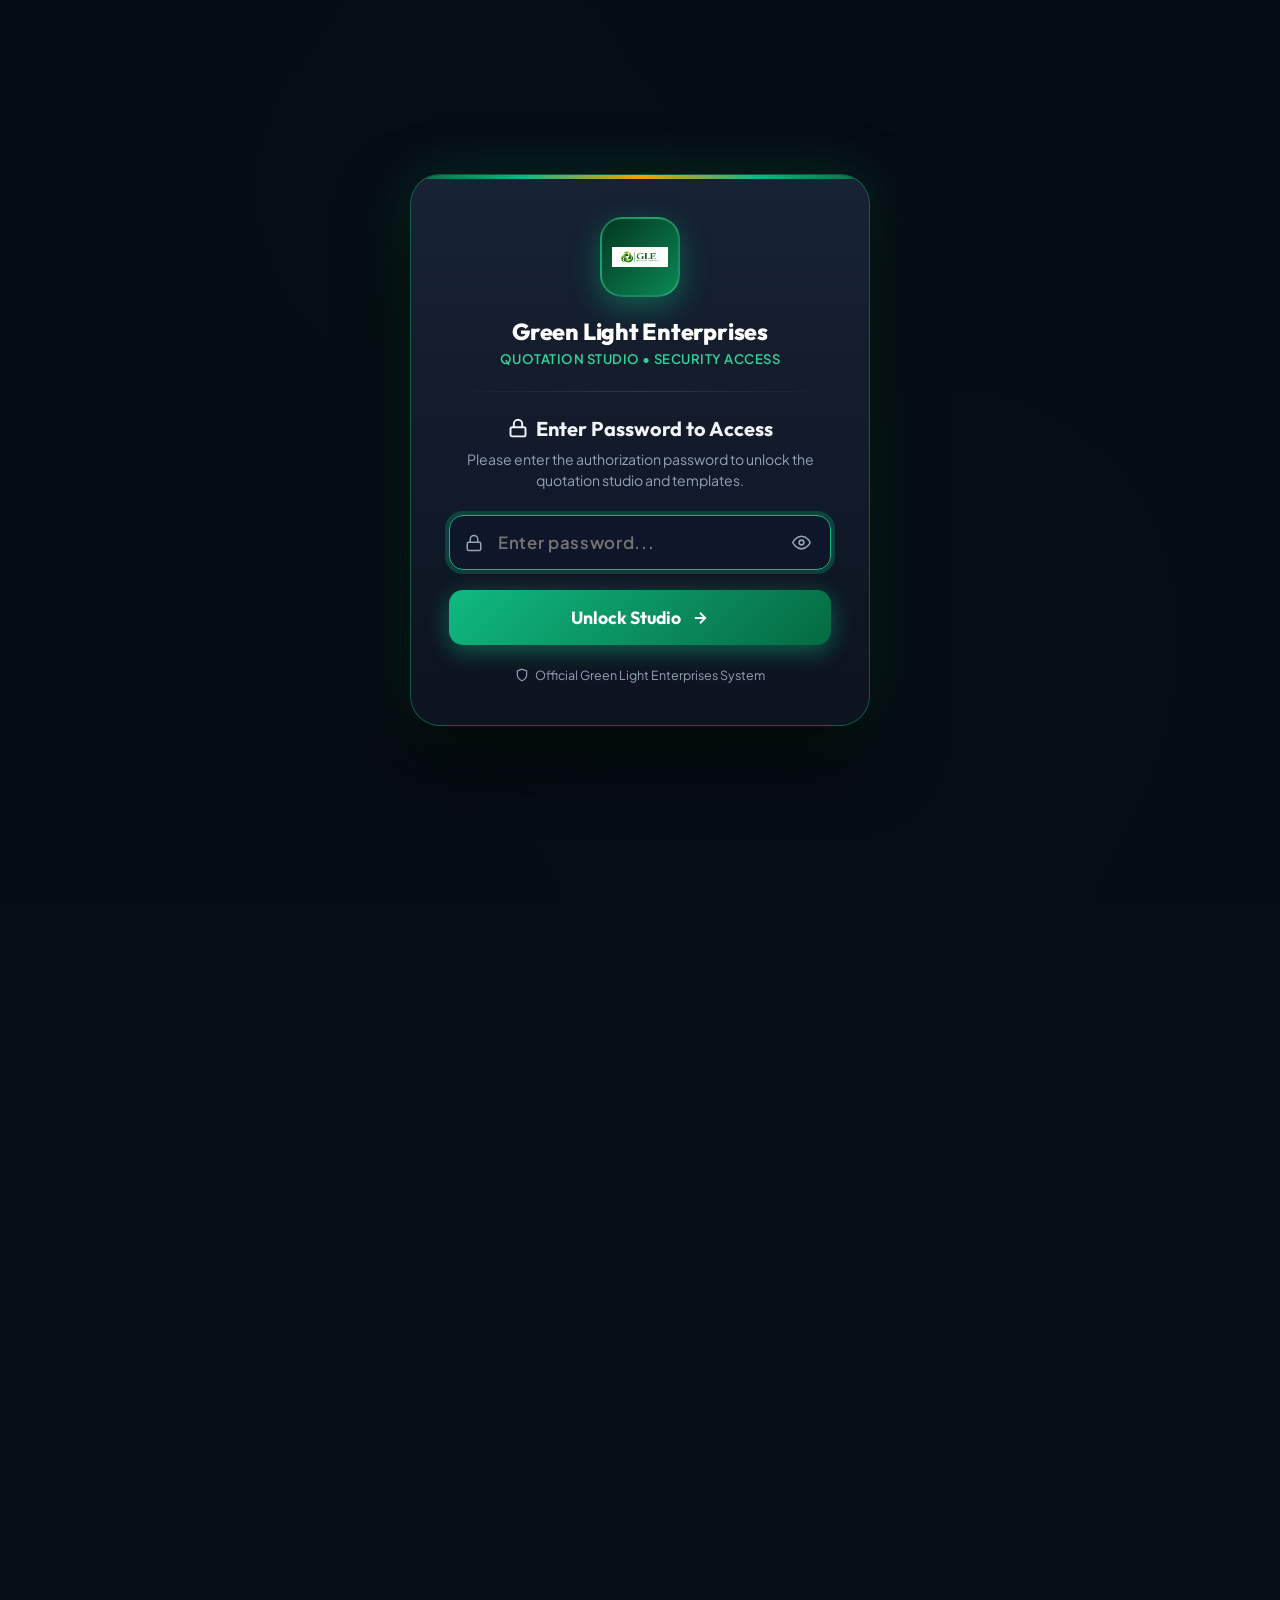
<file: index.html>
<!DOCTYPE html>
<html lang="en">
<head>
  <meta charset="UTF-8">
  <meta name="viewport" content="width=device-width, initial-scale=1.0">
  <title>Green Light Enterprises - Quotation Studio</title>
  <link rel="preconnect" href="https://fonts.googleapis.com">
  <link rel="preconnect" href="https://fonts.gstatic.com" crossorigin>
  <link href="https://fonts.googleapis.com/css2?family=Outfit:wght@400;500;600;700;800;900&family=Plus+Jakarta+Sans:wght@300;400;500;600;700;800&display=swap" rel="stylesheet">
  <script src="auth.js"></script>
  <style>
    :root {
      --primary-900: #023821;
      --primary-800: #044d2e;
      --primary-700: #056a42;
      --primary-600: #0b8754;
      --primary-500: #10b981;
      --primary-400: #34d399;
      --primary-300: #6ee7b7;
      --primary-100: #d1fae5;
      --primary-50: #ecfdf5;

      --accent-gold: #f59e0b;
      --accent-gold-light: #fef3c7;
      --accent-cyan: #06b6d4;

      --slate-950: #070d14;
      --slate-900: #0f172a;
      --slate-800: #1e293b;
      --slate-700: #334155;
      --slate-600: #475569;
      --slate-400: #94a3b8;
      --slate-300: #cbd5e1;
      --slate-100: #f1f5f9;
      --white: #ffffff;

      --font-heading: 'Outfit', -apple-system, BlinkMacSystemFont, 'Segoe UI', Roboto, sans-serif;
      --font-body: 'Plus Jakarta Sans', -apple-system, BlinkMacSystemFont, 'Segoe UI', Roboto, sans-serif;

      --radius-sm: 8px;
      --radius-md: 14px;
      --radius-lg: 22px;
      --radius-xl: 30px;
      --radius-full: 9999px;
    }

    *, *::before, *::after {
      box-sizing: border-box;
      margin: 0;
      padding: 0;
    }

    body {
      font-family: var(--font-body);
      background-color: var(--slate-950);
      color: var(--slate-100);
      min-height: 100vh;
      display: flex;
      flex-direction: column;
      overflow-x: hidden;
      position: relative;
      -webkit-font-smoothing: antialiased;
    }

    /* Ambient Dynamic Glowing Background */
    .bg-mesh {
      position: fixed;
      inset: 0;
      z-index: 0;
      pointer-events: none;
      overflow: hidden;
    }

    .glow-orb {
      position: absolute;
      border-radius: 50%;
      filter: blur(100px);
      opacity: 0.35;
      animation: floatPulse 12s ease-in-out infinite alternate;
    }

    .glow-orb-1 {
      top: -10%;
      left: 15%;
      width: 550px;
      height: 550px;
      background: radial-gradient(circle, #056a42 0%, #022917 70%);
    }

    .glow-orb-2 {
      bottom: -15%;
      right: 10%;
      width: 650px;
      height: 650px;
      background: radial-gradient(circle, #0b8754 0%, #064e3b 60%);
      animation-delay: -5s;
    }

    .glow-orb-3 {
      top: 40%;
      left: 65%;
      width: 400px;
      height: 400px;
      background: radial-gradient(circle, rgba(16, 185, 129, 0.4) 0%, transparent 70%);
      animation-delay: -8s;
    }

    .grid-overlay {
      position: absolute;
      inset: 0;
      background-image: 
        linear-gradient(rgba(255, 255, 255, 0.03) 1px, transparent 1px),
        linear-gradient(90deg, rgba(255, 255, 255, 0.03) 1px, transparent 1px);
      background-size: 40px 40px;
      mask-image: radial-gradient(ellipse at center, rgba(0, 0, 0, 0.8) 0%, transparent 80%);
      -webkit-mask-image: radial-gradient(ellipse at center, rgba(0, 0, 0, 0.8) 0%, transparent 80%);
    }

    @keyframes floatPulse {
      0% { transform: translate(0, 0) scale(1); }
      50% { transform: translate(30px, 20px) scale(1.08); }
      100% { transform: translate(-20px, 40px) scale(0.95); }
    }

    /* ==========================================================================
       1. SECURITY LOCK SCREEN (COMES FIRST)
       ========================================================================== */
    .lock-screen-wrapper {
      position: fixed;
      inset: 0;
      z-index: 99999;
      background: rgba(7, 13, 20, 0.96);
      backdrop-filter: blur(35px);
      -webkit-backdrop-filter: blur(35px);
      display: flex;
      align-items: center;
      justify-content: center;
      padding: 24px;
      transition: all 0.45s cubic-bezier(0.16, 1, 0.3, 1);
    }

    .lock-screen-wrapper.hidden {
      opacity: 0;
      visibility: hidden;
      pointer-events: none;
      transform: scale(1.05);
    }

    .lock-card {
      width: 100%;
      max-width: 460px;
      background: linear-gradient(180deg, rgba(24, 36, 54, 0.95) 0%, rgba(12, 20, 32, 0.98) 100%);
      border: 1px solid rgba(16, 185, 129, 0.4);
      border-radius: var(--radius-xl);
      padding: 42px 38px;
      text-align: center;
      box-shadow: 0 30px 70px rgba(0, 0, 0, 0.8), 0 0 60px rgba(16, 185, 129, 0.22);
      position: relative;
      overflow: hidden;
      animation: popIn 0.4s cubic-bezier(0.16, 1, 0.3, 1);
    }

    @keyframes popIn {
      from { opacity: 0; transform: translateY(20px) scale(0.95); }
      to { opacity: 1; transform: translateY(0) scale(1); }
    }

    .lock-card::before {
      content: '';
      position: absolute;
      top: 0;
      left: 0;
      right: 0;
      height: 4px;
      background: linear-gradient(90deg, #056a42, #10b981, #f59e0b, #10b981, #056a42);
    }

    .lock-logo-badge {
      width: 80px;
      height: 80px;
      margin: 0 auto 20px;
      border-radius: 22px;
      background: linear-gradient(135deg, #023821, #0b8754);
      border: 2px solid rgba(52, 211, 153, 0.45);
      display: flex;
      align-items: center;
      justify-content: center;
      padding: 10px;
      box-shadow: 0 10px 30px rgba(16, 185, 129, 0.4);
    }

    .lock-logo-badge img {
      max-width: 100%;
      max-height: 100%;
      object-fit: contain;
    }

    .lock-brand-name {
      font-family: var(--font-heading);
      font-size: 1.45rem;
      font-weight: 800;
      color: #fff;
      letter-spacing: -0.01em;
      margin-bottom: 4px;
    }

    .lock-brand-sub {
      font-size: 0.82rem;
      color: var(--primary-400);
      font-weight: 600;
      letter-spacing: 0.04em;
      text-transform: uppercase;
      margin-bottom: 24px;
    }

    .lock-divider {
      height: 1px;
      background: linear-gradient(90deg, transparent, rgba(255, 255, 255, 0.12), transparent);
      margin-bottom: 24px;
    }

    .lock-headline {
      font-family: var(--font-heading);
      font-size: 1.25rem;
      font-weight: 700;
      color: #f1f5f9;
      margin-bottom: 8px;
      display: flex;
      align-items: center;
      justify-content: center;
      gap: 8px;
    }

    .lock-desc {
      font-size: 0.88rem;
      color: var(--slate-400);
      line-height: 1.5;
      margin-bottom: 24px;
    }

    .lock-input-group {
      margin-bottom: 20px;
      text-align: left;
    }

    .lock-input-wrapper {
      position: relative;
      display: flex;
      align-items: center;
    }

    .lock-input-icon {
      position: absolute;
      left: 16px;
      color: var(--slate-400);
      display: flex;
      align-items: center;
      pointer-events: none;
    }

    .lock-input {
      width: 100%;
      padding: 16px 50px 16px 48px;
      background: rgba(15, 23, 42, 0.9);
      border: 1.5px solid rgba(255, 255, 255, 0.16);
      border-radius: var(--radius-md);
      color: #ffffff;
      font-family: var(--font-body);
      font-size: 1.05rem;
      font-weight: 600;
      outline: none;
      transition: all 0.25s ease;
      letter-spacing: 0.04em;
    }

    .lock-input:focus {
      border-color: var(--primary-500);
      background: rgba(15, 23, 42, 0.98);
      box-shadow: 0 0 0 4px rgba(16, 185, 129, 0.25);
    }

    .lock-input.is-error {
      border-color: #ef4444;
      box-shadow: 0 0 0 4px rgba(239, 68, 68, 0.25);
      animation: shake 0.4s ease;
    }

    .lock-toggle-visibility {
      position: absolute;
      right: 14px;
      background: transparent;
      border: none;
      color: var(--slate-400);
      cursor: pointer;
      display: flex;
      align-items: center;
      padding: 6px;
      transition: color 0.2s ease;
    }

    .lock-toggle-visibility:hover {
      color: #ffffff;
    }

    .lock-error-text {
      display: none;
      margin-top: 10px;
      padding: 8px 12px;
      background: rgba(239, 68, 68, 0.15);
      border: 1px solid rgba(239, 68, 68, 0.35);
      border-radius: var(--radius-sm);
      font-size: 0.84rem;
      color: #fca5a5;
      font-weight: 600;
      align-items: center;
      gap: 8px;
    }

    .lock-submit-btn {
      width: 100%;
      padding: 16px;
      border-radius: var(--radius-md);
      border: none;
      background: linear-gradient(135deg, #10b981, #056a42);
      color: #ffffff;
      font-family: var(--font-heading);
      font-size: 1.1rem;
      font-weight: 700;
      cursor: pointer;
      display: flex;
      align-items: center;
      justify-content: center;
      gap: 10px;
      box-shadow: 0 6px 22px rgba(16, 185, 129, 0.45);
      transition: all 0.25s ease;
    }

    .lock-submit-btn:hover {
      background: linear-gradient(135deg, #34d399, #044d2e);
      box-shadow: 0 8px 28px rgba(16, 185, 129, 0.6);
      transform: translateY(-2px);
    }

    .lock-submit-btn:active {
      transform: translateY(0);
    }

    .lock-footer-info {
      margin-top: 22px;
      font-size: 0.78rem;
      color: var(--slate-400);
      display: flex;
      align-items: center;
      justify-content: center;
      gap: 6px;
    }

    @keyframes shake {
      0%, 100% { transform: translateX(0); }
      20%, 60% { transform: translateX(-8px); }
      40%, 80% { transform: translateX(8px); }
    }

    /* ==========================================================================
       2. MAIN APPLICATION CONTENT (SHOWN AFTER UNLOCK)
       ========================================================================== */
    .app-wrapper {
      position: relative;
      z-index: 1;
      width: 100%;
      max-width: 1240px;
      margin: 0 auto;
      padding: 32px 24px 48px;
      display: flex;
      flex-direction: column;
      flex: 1;
      opacity: 0;
      visibility: hidden;
      transform: translateY(15px);
      transition: opacity 0.5s ease, transform 0.5s ease, visibility 0.5s ease;
    }

    .app-wrapper.is-visible {
      opacity: 1;
      visibility: visible;
      transform: translateY(0);
    }

    /* Top Navigation / Brand Header */
    .top-header {
      display: flex;
      justify-content: space-between;
      align-items: center;
      padding: 16px 24px;
      background: rgba(15, 23, 42, 0.65);
      border: 1px solid rgba(255, 255, 255, 0.08);
      border-radius: var(--radius-lg);
      backdrop-filter: blur(20px);
      -webkit-backdrop-filter: blur(20px);
      box-shadow: 0 10px 30px rgba(0, 0, 0, 0.35);
      margin-bottom: 40px;
    }

    .brand-group {
      display: flex;
      align-items: center;
      gap: 16px;
    }

    .brand-logo-container {
      width: 48px;
      height: 48px;
      border-radius: var(--radius-md);
      background: linear-gradient(135deg, #023821, #0b8754);
      display: flex;
      align-items: center;
      justify-content: center;
      border: 1px solid rgba(52, 211, 153, 0.3);
      padding: 6px;
      box-shadow: 0 4px 15px rgba(16, 185, 129, 0.3);
    }

    .brand-logo-container img {
      max-width: 100%;
      max-height: 100%;
      object-fit: contain;
    }

    .brand-meta h2 {
      font-family: var(--font-heading);
      font-size: 1.25rem;
      font-weight: 700;
      color: #fff;
      letter-spacing: -0.01em;
      display: flex;
      align-items: center;
      gap: 8px;
    }

    .brand-meta p {
      font-size: 0.8rem;
      color: var(--primary-400);
      font-weight: 500;
      letter-spacing: 0.02em;
    }

    .header-actions-wrap {
      display: flex;
      align-items: center;
      gap: 12px;
    }

    .header-badge {
      display: inline-flex;
      align-items: center;
      gap: 8px;
      padding: 8px 16px;
      border-radius: var(--radius-full);
      background: rgba(16, 185, 129, 0.12);
      border: 1px solid rgba(16, 185, 129, 0.3);
      color: var(--primary-300);
      font-size: 0.82rem;
      font-weight: 600;
      letter-spacing: 0.02em;
    }

    .header-badge .live-dot {
      width: 8px;
      height: 8px;
      background: #10b981;
      border-radius: 50%;
      box-shadow: 0 0 10px #10b981;
      animation: pulseDot 2s infinite;
    }

    .lock-header-btn {
      display: inline-flex;
      align-items: center;
      gap: 6px;
      padding: 8px 14px;
      border-radius: var(--radius-full);
      background: rgba(239, 68, 68, 0.15);
      border: 1px solid rgba(239, 68, 68, 0.35);
      color: #fca5a5;
      font-family: var(--font-body);
      font-size: 0.82rem;
      font-weight: 600;
      cursor: pointer;
      transition: all 0.2s ease;
    }

    .lock-header-btn:hover {
      background: rgba(239, 68, 68, 0.25);
      border-color: #ef4444;
      color: #fff;
      transform: translateY(-1px);
    }

    @keyframes pulseDot {
      0%, 100% { opacity: 1; transform: scale(1); }
      50% { opacity: 0.4; transform: scale(1.3); }
    }

    /* Hero Section */
    .hero-center {
      text-align: center;
      max-width: 780px;
      margin: 0 auto 48px;
    }

    .hero-tag {
      display: inline-flex;
      align-items: center;
      gap: 8px;
      background: linear-gradient(90deg, rgba(5, 106, 66, 0.4), rgba(16, 185, 129, 0.15));
      border: 1px solid rgba(52, 211, 153, 0.3);
      color: var(--primary-300);
      font-size: 0.85rem;
      font-weight: 600;
      padding: 6px 18px;
      border-radius: var(--radius-full);
      text-transform: uppercase;
      letter-spacing: 0.06em;
      margin-bottom: 20px;
    }

    .hero-title {
      font-family: var(--font-heading);
      font-size: 3.2rem;
      font-weight: 800;
      line-height: 1.15;
      letter-spacing: -0.03em;
      color: #ffffff;
      margin-bottom: 18px;
    }

    .hero-title .gradient-text {
      background: linear-gradient(135deg, #ffffff 20%, #34d399 70%, #10b981 100%);
      -webkit-background-clip: text;
      -webkit-text-fill-color: transparent;
    }

    .hero-desc {
      font-size: 1.1rem;
      line-height: 1.65;
      color: var(--slate-400);
      font-weight: 400;
    }

    /* Keyboard Hint Notice */
    .keyboard-prompt {
      display: inline-flex;
      align-items: center;
      gap: 10px;
      background: rgba(30, 41, 59, 0.7);
      border: 1px solid rgba(255, 255, 255, 0.12);
      padding: 8px 18px;
      border-radius: var(--radius-full);
      font-size: 0.85rem;
      color: var(--slate-300);
      margin-top: 18px;
    }

    .kbd {
      display: inline-block;
      padding: 2px 8px;
      font-family: monospace;
      font-size: 0.85rem;
      font-weight: 700;
      color: #fff;
      background: rgba(16, 185, 129, 0.3);
      border: 1px solid rgba(16, 185, 129, 0.6);
      border-radius: 4px;
      box-shadow: 0 2px 0 rgba(0, 0, 0, 0.3);
    }

    /* Option Selection Cards Grid */
    .cards-grid {
      display: grid;
      grid-template-columns: repeat(auto-fit, minmax(270px, 1fr));
      gap: 24px;
      margin-bottom: 48px;
    }

    /* Selection Card Styling */
    .option-card {
      position: relative;
      background: linear-gradient(180deg, rgba(22, 33, 50, 0.8) 0%, rgba(13, 22, 34, 0.95) 100%);
      border: 1px solid rgba(255, 255, 255, 0.1);
      border-radius: var(--radius-xl);
      padding: 32px 28px;
      display: flex;
      flex-direction: column;
      justify-content: space-between;
      backdrop-filter: blur(25px);
      -webkit-backdrop-filter: blur(25px);
      transition: all 0.35s cubic-bezier(0.16, 1, 0.3, 1);
      box-shadow: 0 15px 35px rgba(0, 0, 0, 0.4);
      text-decoration: none;
      color: inherit;
      cursor: pointer;
      overflow: hidden;
    }

    .option-card::before {
      content: '';
      position: absolute;
      top: 0;
      left: 0;
      right: 0;
      height: 4px;
      background: linear-gradient(90deg, transparent, var(--card-accent, #10b981), transparent);
      opacity: 0.6;
      transition: opacity 0.35s ease, height 0.35s ease;
    }

    .option-card.card-1 {
      --card-accent: #06b6d4;
      border-color: rgba(6, 182, 212, 0.3);
    }

    .option-card.card-1:hover {
      box-shadow: 0 24px 50px rgba(0, 0, 0, 0.5), 0 0 40px rgba(6, 182, 212, 0.2);
    }

    .card-1 .card-number-badge {
      background: linear-gradient(135deg, rgba(8, 51, 68, 0.9), rgba(14, 116, 144, 0.9));
      border-color: rgba(6, 182, 212, 0.45);
      box-shadow: 0 6px 18px rgba(6, 182, 212, 0.3);
    }

    .option-card.card-2 {
      --card-accent: #34d399;
    }

    .option-card.card-3 {
      --card-accent: #f59e0b;
      border-color: rgba(245, 158, 11, 0.3);
    }

    .option-card.card-invoice {
      --card-accent: #10b981;
      border-color: rgba(16, 185, 129, 0.35);
    }

    .option-card.card-invoice:hover {
      box-shadow: 0 24px 50px rgba(0, 0, 0, 0.5), 0 0 40px rgba(16, 185, 129, 0.25);
    }

    .card-invoice .card-number-badge {
      background: linear-gradient(135deg, rgba(2, 56, 33, 0.95), rgba(16, 185, 129, 0.9));
      border-color: rgba(52, 211, 153, 0.5);
      box-shadow: 0 6px 18px rgba(16, 185, 129, 0.35);
      font-size: 1.15rem;
      letter-spacing: 0.05em;
    }

    .card-invoice .badge-pill.invoice-pill {
      background: rgba(16, 185, 129, 0.15);
      border-color: rgba(16, 185, 129, 0.45);
      color: #34d399;
      display: flex;
      align-items: center;
      gap: 6px;
    }

    .card-invoice .file-chip {
      color: #34d399;
      background: rgba(16, 185, 129, 0.15);
      border-color: rgba(52, 211, 153, 0.3);
    }

    .option-card:hover {
      transform: translateY(-8px) scale(1.015);
      border-color: var(--card-accent, #10b981);
      box-shadow: 0 24px 50px rgba(0, 0, 0, 0.5), 0 0 40px rgba(16, 185, 129, 0.15);
    }

    .option-card.card-3:hover {
      box-shadow: 0 24px 50px rgba(0, 0, 0, 0.5), 0 0 40px rgba(245, 158, 11, 0.18);
    }

    .option-card:hover::before {
      opacity: 1;
      height: 6px;
    }

    /* Card Top Bar */
    .card-top {
      display: flex;
      justify-content: space-between;
      align-items: flex-start;
      margin-bottom: 24px;
    }

    .card-number-badge {
      width: 56px;
      height: 56px;
      border-radius: var(--radius-md);
      background: linear-gradient(135deg, rgba(2, 56, 33, 0.9), rgba(5, 106, 66, 0.9));
      border: 1px solid rgba(52, 211, 153, 0.35);
      display: flex;
      align-items: center;
      justify-content: center;
      font-family: var(--font-heading);
      font-size: 1.9rem;
      font-weight: 800;
      color: #fff;
      box-shadow: 0 6px 18px rgba(16, 185, 129, 0.25);
    }

    .card-3 .card-number-badge {
      background: linear-gradient(135deg, rgba(90, 50, 6, 0.9), rgba(180, 83, 9, 0.9));
      border-color: rgba(245, 158, 11, 0.45);
      box-shadow: 0 6px 18px rgba(245, 158, 11, 0.3);
    }

    .badge-pill {
      font-size: 0.78rem;
      font-weight: 700;
      text-transform: uppercase;
      letter-spacing: 0.08em;
      padding: 6px 14px;
      border-radius: var(--radius-full);
      background: rgba(255, 255, 255, 0.06);
      border: 1px solid rgba(255, 255, 255, 0.12);
      color: var(--slate-300);
    }

    .card-3 .badge-pill.popular {
      background: rgba(245, 158, 11, 0.15);
      border-color: rgba(245, 158, 11, 0.4);
      color: #fbbf24;
      display: flex;
      align-items: center;
      gap: 6px;
    }

    /* Card Details */
    .card-content-area {
      margin-bottom: 28px;
    }

    .card-title-row {
      display: flex;
      align-items: baseline;
      gap: 12px;
      margin-bottom: 10px;
    }

    .card-title {
      font-family: var(--font-heading);
      font-size: 1.85rem;
      font-weight: 700;
      color: #fff;
      letter-spacing: -0.02em;
    }

    .file-chip {
      font-family: monospace;
      font-size: 0.85rem;
      color: var(--primary-400);
      background: rgba(16, 185, 129, 0.12);
      padding: 3px 8px;
      border-radius: 6px;
      border: 1px solid rgba(16, 185, 129, 0.25);
    }

    .card-3 .file-chip {
      color: #fcd34d;
      background: rgba(245, 158, 11, 0.12);
      border-color: rgba(245, 158, 11, 0.3);
    }

    .card-description {
      font-size: 0.95rem;
      color: var(--slate-400);
      line-height: 1.6;
      margin-bottom: 24px;
    }

    /* Visual Document Mini Preview */
    .preview-doc-box {
      background: rgba(10, 16, 25, 0.85);
      border: 1px solid rgba(255, 255, 255, 0.08);
      border-radius: var(--radius-md);
      padding: 16px;
      margin-bottom: 24px;
      display: flex;
      flex-direction: column;
      gap: 10px;
    }

    .preview-header-sim {
      display: flex;
      justify-content: space-between;
      align-items: center;
      border-bottom: 1px solid rgba(255, 255, 255, 0.08);
      padding-bottom: 8px;
    }

    .sim-brand {
      display: flex;
      align-items: center;
      gap: 8px;
    }

    .sim-logo-dot {
      width: 12px;
      height: 12px;
      border-radius: 3px;
      background: var(--primary-500);
    }

    .sim-line {
      height: 8px;
      border-radius: 4px;
      background: rgba(255, 255, 255, 0.2);
    }

    .sim-line.w-40 { width: 40px; }
    .sim-line.w-80 { width: 80px; }
    .sim-line.w-120 { width: 120px; }

    .preview-items-stack {
      display: flex;
      flex-direction: column;
      gap: 8px;
    }

    .preview-row-item {
      display: flex;
      align-items: center;
      justify-content: space-between;
      background: rgba(255, 255, 255, 0.03);
      padding: 10px 14px;
      border-radius: var(--radius-sm);
      border-left: 3px solid var(--card-accent, #10b981);
      transition: background 0.2s ease;
    }

    .option-card:hover .preview-row-item {
      background: rgba(255, 255, 255, 0.06);
    }

    .item-spec-sim {
      display: flex;
      flex-direction: column;
      gap: 4px;
    }

    .item-label-txt {
      font-size: 0.82rem;
      font-weight: 600;
      color: #e2e8f0;
    }

    .item-sub-txt {
      font-size: 0.72rem;
      color: var(--slate-400);
    }

    .item-price-pill {
      font-family: var(--font-heading);
      font-size: 0.88rem;
      font-weight: 700;
      color: var(--primary-400);
      background: rgba(16, 185, 129, 0.12);
      padding: 4px 10px;
      border-radius: 6px;
    }

    .card-3 .item-price-pill {
      color: #fbbf24;
      background: rgba(245, 158, 11, 0.15);
    }

    /* Features List */
    .card-features-list {
      list-style: none;
      display: flex;
      flex-direction: column;
      gap: 10px;
      margin-bottom: 28px;
    }

    .card-features-list li {
      display: flex;
      align-items: center;
      gap: 10px;
      font-size: 0.88rem;
      color: var(--slate-300);
    }

    .card-features-list li svg {
      width: 18px;
      height: 18px;
      color: var(--card-accent, #10b981);
      flex-shrink: 0;
    }

    /* Big Action Button */
    .launch-btn {
      width: 100%;
      padding: 16px 24px;
      border-radius: var(--radius-md);
      font-family: var(--font-heading);
      font-size: 1.05rem;
      font-weight: 700;
      display: flex;
      align-items: center;
      justify-content: center;
      gap: 12px;
      background: linear-gradient(135deg, var(--primary-600), var(--primary-700));
      color: #ffffff;
      border: none;
      box-shadow: 0 4px 20px rgba(5, 106, 66, 0.4);
      transition: all 0.25s ease;
      position: relative;
      overflow: hidden;
    }

    .card-3 .launch-btn {
      background: linear-gradient(135deg, #d97706, #b45309);
      box-shadow: 0 4px 20px rgba(180, 83, 9, 0.4);
    }

    .option-card:hover .launch-btn {
      filter: brightness(1.15);
      box-shadow: 0 8px 25px rgba(16, 185, 129, 0.5);
      transform: translateY(-2px);
    }

    .card-3:hover .launch-btn {
      box-shadow: 0 8px 25px rgba(245, 158, 11, 0.5);
    }

    .launch-btn svg {
      transition: transform 0.25s ease;
    }

    .option-card:hover .launch-btn svg {
      transform: translateX(4px);
    }

    /* Bottom Features / Studio Banner */
    .studio-features-bar {
      background: rgba(15, 23, 42, 0.6);
      border: 1px solid rgba(255, 255, 255, 0.08);
      border-radius: var(--radius-lg);
      padding: 24px 32px;
      display: grid;
      grid-template-columns: repeat(4, 1fr);
      gap: 24px;
      backdrop-filter: blur(15px);
      -webkit-backdrop-filter: blur(15px);
    }

    .feature-point {
      display: flex;
      align-items: flex-start;
      gap: 14px;
    }

    .feature-icon-circle {
      width: 40px;
      height: 40px;
      border-radius: var(--radius-md);
      background: rgba(16, 185, 129, 0.12);
      border: 1px solid rgba(16, 185, 129, 0.25);
      color: var(--primary-400);
      display: flex;
      align-items: center;
      justify-content: center;
      flex-shrink: 0;
    }

    .feature-text h4 {
      font-family: var(--font-heading);
      font-size: 0.95rem;
      font-weight: 600;
      color: #fff;
      margin-bottom: 3px;
    }

    .feature-text p {
      font-size: 0.78rem;
      color: var(--slate-400);
      line-height: 1.45;
    }

    /* Footer */
    .studio-footer {
      text-align: center;
      margin-top: 40px;
      padding-top: 24px;
      border-top: 1px solid rgba(255, 255, 255, 0.06);
      color: var(--slate-400);
      font-size: 0.85rem;
    }

    .studio-footer p strong {
      color: #e2e8f0;
    }

    /* Responsive */
    @media (max-width: 1080px) {
      .cards-grid {
        grid-template-columns: 1fr;
        gap: 24px;
      }

      .studio-features-bar {
        grid-template-columns: repeat(2, 1fr);
        gap: 20px;
      }

      .hero-title {
        font-size: 2.5rem;
      }
    }

    @media (max-width: 600px) {
      .top-header {
        flex-direction: column;
        align-items: flex-start;
        gap: 12px;
      }

      .studio-features-bar {
        grid-template-columns: 1fr;
      }

      .hero-title {
        font-size: 2rem;
      }

      .lock-card {
        padding: 32px 22px;
      }
    }
  </style>
</head>
<body>

  <!-- Dynamic Ambient Lighting Background -->
  <div class="bg-mesh" aria-hidden="true">
    <div class="glow-orb glow-orb-1"></div>
    <div class="glow-orb glow-orb-2"></div>
    <div class="glow-orb glow-orb-3"></div>
    <div class="grid-overlay"></div>
  </div>

  <!-- 1. FIRST SCREEN: SECURITY LOCK SCREEN -->
  <div class="lock-screen-wrapper" id="lockWrapper">
    <div class="lock-card" id="lockCard">
      <div class="lock-logo-badge">
        <img src="logo.png" alt="Green Light Enterprises Logo">
      </div>

      <h1 class="lock-brand-name">Green Light Enterprises</h1>
      <p class="lock-brand-sub">Quotation Studio • Security Access</p>

      <div class="lock-divider"></div>

      <div class="lock-headline">
        <svg width="20" height="20" viewBox="0 0 24 24" fill="none" stroke="currentColor" stroke-width="2.3"><rect x="3" y="11" width="18" height="11" rx="2" ry="2"/><path d="M7 11V7a5 5 0 0 1 10 0v4"/></svg>
        <span>Enter Password to Access</span>
      </div>
      <p class="lock-desc">
        Please enter the authorization password to unlock the quotation studio and templates.
      </p>

      <form id="lockForm" onsubmit="event.preventDefault(); submitUnlock();">
        <div class="lock-input-group">
          <div class="lock-input-wrapper">
            <span class="lock-input-icon">
              <svg width="18" height="18" viewBox="0 0 24 24" fill="none" stroke="currentColor" stroke-width="2">
                <rect x="3" y="11" width="18" height="11" rx="2" ry="2"/>
                <path d="M7 11V7a5 5 0 0 1 10 0v4"/>
              </svg>
            </span>
            <input 
              type="password" 
              id="passwordInput" 
              class="lock-input" 
              placeholder="Enter password..." 
              autocomplete="current-password"
              autofocus
              required
            >
            <button type="button" class="lock-toggle-visibility" id="togglePasswordBtn" title="Show / Hide password">
              <svg id="eyeIcon" width="19" height="19" viewBox="0 0 24 24" fill="none" stroke="currentColor" stroke-width="2">
                <path d="M1 12s4-8 11-8 11 8 11 8-4 8-11 8-11-8-11-8z"/>
                <circle cx="12" cy="12" r="3"/>
              </svg>
            </button>
          </div>
          <div class="lock-error-text" id="lockErrorMsg">
            <svg width="16" height="16" viewBox="0 0 24 24" fill="none" stroke="currentColor" stroke-width="2.2"><circle cx="12" cy="12" r="10"/><line x1="12" y1="8" x2="12" y2="12"/><line x1="12" y1="16" x2="12.01" y2="16"/></svg>
            <span>මුරපදය වැරදියි (Incorrect Password)! Please try again.</span>
          </div>
        </div>

        <button type="submit" class="lock-submit-btn" id="unlockBtn">
          <span>Unlock Studio</span>
          <svg width="18" height="18" viewBox="0 0 24 24" fill="none" stroke="currentColor" stroke-width="2.5"><path d="M5 12h14"/><path d="m12 5 7 7-7 7"/></svg>
        </button>
      </form>

      <div class="lock-footer-info">
        <svg width="14" height="14" viewBox="0 0 24 24" fill="none" stroke="currentColor" stroke-width="2"><path d="M12 22s8-4 8-10V5l-8-3-8 3v7c0 6 8 10 8 10z"/></svg>
        <span>Official Green Light Enterprises System</span>
      </div>
    </div>
  </div>

  <!-- 2. SECOND SCREEN: INTRO PAGE OPTIONS (REVEALED AFTER UNLOCK) -->
  <div class="app-wrapper" id="appWrapper">
    <!-- Header -->
    <header class="top-header">
      <div class="brand-group">
        <div class="brand-logo-container">
          <img src="logo.png" alt="GLE Logo">
        </div>
        <div class="brand-meta">
          <h2>Green Light Enterprises</h2>
          <p>Stretch Film • PP Strapping • Industrial Packaging Solutions</p>
        </div>
      </div>
      <div class="header-actions-wrap">
        <div class="header-badge">
          <span class="live-dot"></span>
          <span>Unlocked (Tharanga)</span>
        </div>
        <button id="lockStudioBtn" class="lock-header-btn" title="Lock the application">
          <svg width="14" height="14" viewBox="0 0 24 24" fill="none" stroke="currentColor" stroke-width="2.2"><rect x="3" y="11" width="18" height="11" rx="2" ry="2"/><path d="M7 11V7a5 5 0 0 1 10 0v4"/></svg>
          <span>Lock</span>
        </button>
      </div>
    </header>

    <!-- Hero Content -->
    <main>
      <section class="hero-center">
        <div class="hero-tag">
          <svg width="14" height="14" viewBox="0 0 24 24" fill="none" stroke="currentColor" stroke-width="2.5"><polygon points="12 2 15.09 8.26 22 9.27 17 14.14 18.18 21.02 12 17.77 5.82 21.02 7 14.14 2 9.27 8.91 8.26 12 2"/></svg>
          Select Quotation Template
        </div>
        <h1 class="hero-title">
          Choose Your <span class="gradient-text">Document Layout</span>
        </h1>
        <p class="hero-desc">
          Select between the official <strong>1-Item Format</strong>, <strong>2-Item Format</strong>, <strong>3-Item Format</strong>, or the all-new <strong>Official Commercial Invoice Studio</strong> for Green Light Enterprises. All documents come equipped with live in-place editing, product presets, font spacing controls, and one-click PDF printing.
        </p>

        <div class="keyboard-prompt">
          <span>⚡ Quick Key: Press <span class="kbd">1</span>, <span class="kbd">2</span>, <span class="kbd">3</span> for Quotations or <span class="kbd">4</span> / <span class="kbd">I</span> for Invoice</span>
        </div>
      </section>

      <!-- Selection Cards -->
      <section class="cards-grid">
        <!-- Option 1 Card -->
        <a href="1.html" class="option-card card-1" id="optionCard1" aria-label="Open 1-Item Quotation">
          <div>
            <div class="card-top">
              <div class="card-number-badge">1</div>
              <span class="badge-pill">Single-Item Edition</span>
            </div>

            <div class="card-content-area">
              <div class="card-title-row">
                <h2 class="card-title">1 Item Quotation</h2>
                <span class="file-chip">1.html</span>
              </div>
              <p class="card-description">
                Tailored for focused single-product proposals. Generous executive spacing, highlighted specifications, and high-impact presentation.
              </p>

              <!-- Document Simulation Preview -->
              <div class="preview-doc-box">
                <div class="preview-header-sim">
                  <div class="sim-brand">
                    <div class="sim-logo-dot" style="background:#06b6d4;"></div>
                    <div class="sim-line w-80"></div>
                  </div>
                  <div class="sim-line w-40"></div>
                </div>

                <div class="preview-items-stack">
                  <div class="preview-row-item">
                    <div class="item-spec-sim">
                      <span class="item-label-txt">Item 01: Hand Grade Stretch Film</span>
                      <span class="item-sub-txt">500 mm × 300 m • 20 MCM • 1.9 kg</span>
                    </div>
                    <span class="item-price-pill">Rs. 1,650/-</span>
                  </div>
                </div>
              </div>

              <ul class="card-features-list">
                <li>
                  <svg viewBox="0 0 24 24" fill="none" stroke="currentColor" stroke-width="2.5"><polyline points="20 6 9 17 4 12"/></svg>
                  <span>1 Prominent executive product card</span>
                </li>
                <li>
                  <svg viewBox="0 0 24 24" fill="none" stroke="currentColor" stroke-width="2.5"><polyline points="20 6 9 17 4 12"/></svg>
                  <span>Spacious balanced A4 print layout</span>
                </li>
                <li>
                  <svg viewBox="0 0 24 24" fill="none" stroke="currentColor" stroke-width="2.5"><polyline points="20 6 9 17 4 12"/></svg>
                  <span>Full in-place editing & text gap controls</span>
                </li>
              </ul>
            </div>
          </div>

          <div class="launch-btn">
            <span>Open 1-Item Quotation</span>
            <svg width="20" height="20" viewBox="0 0 24 24" fill="none" stroke="currentColor" stroke-width="2.5"><path d="M5 12h14"/><path d="m12 5 7 7-7 7"/></svg>
          </div>
        </a>

        <!-- Option 2 Card -->
        <a href="2.html" class="option-card card-2" id="optionCard2" aria-label="Open 2-Item Quotation">
          <div>
            <div class="card-top">
              <div class="card-number-badge">2</div>
              <span class="badge-pill">Dual-Item Edition</span>
            </div>

            <div class="card-content-area">
              <div class="card-title-row">
                <h2 class="card-title">2 Items Quotation</h2>
                <span class="file-chip">2.html</span>
              </div>
              <p class="card-description">
                Tailored for standard dual-grade quotes with concise item details, optimal white space, and clear dual total calculations.
              </p>

              <!-- Document Simulation Preview -->
              <div class="preview-doc-box">
                <div class="preview-header-sim">
                  <div class="sim-brand">
                    <div class="sim-logo-dot"></div>
                    <div class="sim-line w-80"></div>
                  </div>
                  <div class="sim-line w-40"></div>
                </div>

                <div class="preview-items-stack">
                  <div class="preview-row-item">
                    <div class="item-spec-sim">
                      <span class="item-label-txt">Item 01: Hand Grade Stretch Film</span>
                      <span class="item-sub-txt">500 mm × 300 m • 20 MCM • 1.9 kg</span>
                    </div>
                    <span class="item-price-pill">Rs. 1,650/-</span>
                  </div>
                  <div class="preview-row-item">
                    <div class="item-spec-sim">
                      <span class="item-label-txt">Item 02: Hand Grade Stretch Film</span>
                      <span class="item-sub-txt">500 mm × 300 m • 20 MCM • 1.9 kg</span>
                    </div>
                    <span class="item-price-pill">Rs. 1,650/-</span>
                  </div>
                </div>
              </div>

              <ul class="card-features-list">
                <li>
                  <svg viewBox="0 0 24 24" fill="none" stroke="currentColor" stroke-width="2.5"><polyline points="20 6 9 17 4 12"/></svg>
                  <span>2 Product specification blocks</span>
                </li>
                <li>
                  <svg viewBox="0 0 24 24" fill="none" stroke="currentColor" stroke-width="2.5"><polyline points="20 6 9 17 4 12"/></svg>
                  <span>Spacious A4 print formatting</span>
                </li>
                <li>
                  <svg viewBox="0 0 24 24" fill="none" stroke="currentColor" stroke-width="2.5"><polyline points="20 6 9 17 4 12"/></svg>
                  <span>Full in-place editing & text gap controls</span>
                </li>
              </ul>
            </div>
          </div>

          <div class="launch-btn">
            <span>Open 2-Item Quotation</span>
            <svg width="20" height="20" viewBox="0 0 24 24" fill="none" stroke="currentColor" stroke-width="2.5"><path d="M5 12h14"/><path d="m12 5 7 7-7 7"/></svg>
          </div>
        </a>

        <!-- Option 3 Card -->
        <a href="3.html" class="option-card card-3" id="optionCard3" aria-label="Open 3-Item Quotation">
          <div>
            <div class="card-top">
              <div class="card-number-badge">3</div>
              <span class="badge-pill popular">
                <svg width="14" height="14" viewBox="0 0 24 24" fill="currentColor"><polygon points="12 2 15.09 8.26 22 9.27 17 14.14 18.18 21.02 12 17.77 5.82 21.02 7 14.14 2 9.27 8.91 8.26 12 2"/></svg>
                Complete 3-Grade Edition
              </span>
            </div>

            <div class="card-content-area">
              <div class="card-title-row">
                <h2 class="card-title">3 Items Quotation</h2>
                <span class="file-chip">3.html</span>
              </div>
              <p class="card-description">
                Comprehensive 3-tier quotation including Machine Grade, Hand Grade, and Custom roll thickness options on a single executive sheet.
              </p>

              <!-- Document Simulation Preview -->
              <div class="preview-doc-box">
                <div class="preview-header-sim">
                  <div class="sim-brand">
                    <div class="sim-logo-dot" style="background:#f59e0b;"></div>
                    <div class="sim-line w-80"></div>
                  </div>
                  <div class="sim-line w-40"></div>
                </div>

                <div class="preview-items-stack">
                  <div class="preview-row-item">
                    <div class="item-spec-sim">
                      <span class="item-label-txt">Item 01: Hand Grade Stretch Film</span>
                      <span class="item-sub-txt">500 mm × 300 m • 20 MCM</span>
                    </div>
                    <span class="item-price-pill">Rs. 1,650/-</span>
                  </div>
                  <div class="preview-row-item">
                    <div class="item-spec-sim">
                      <span class="item-label-txt">Item 02: Hand Grade Stretch Film</span>
                      <span class="item-sub-txt">500 mm × 300 m • 20 MCM</span>
                    </div>
                    <span class="item-price-pill">Rs. 1,650/-</span>
                  </div>
                  <div class="preview-row-item">
                    <div class="item-spec-sim">
                      <span class="item-label-txt">Item 03: Machine / Extended Film</span>
                      <span class="item-sub-txt">500 mm × 300 m • 20 MCM</span>
                    </div>
                    <span class="item-price-pill">Rs. 1,650/-</span>
                  </div>
                </div>
              </div>

              <ul class="card-features-list">
                <li>
                  <svg viewBox="0 0 24 24" fill="none" stroke="currentColor" stroke-width="2.5"><polyline points="20 6 9 17 4 12"/></svg>
                  <span>3 Complete product grade line-items</span>
                </li>
                <li>
                  <svg viewBox="0 0 24 24" fill="none" stroke="currentColor" stroke-width="2.5"><polyline points="20 6 9 17 4 12"/></svg>
                  <span>Full terms, payment, and delivery clauses</span>
                </li>
                <li>
                  <svg viewBox="0 0 24 24" fill="none" stroke="currentColor" stroke-width="2.5"><polyline points="20 6 9 17 4 12"/></svg>
                  <span>Compact balanced A4 sheet engineering</span>
                </li>
              </ul>
            </div>
          </div>

          <div class="launch-btn">
            <span>Open 3-Item Quotation</span>
            <svg width="20" height="20" viewBox="0 0 24 24" fill="none" stroke="currentColor" stroke-width="2.5"><path d="M5 12h14"/><path d="m12 5 7 7-7 7"/></svg>
          </div>
        </a>

        <!-- Option 4 Card: Official Commercial Invoice -->
        <a href="invoice.html" class="option-card card-invoice" id="optionCard4" aria-label="Open Official Invoice Studio">
          <div>
            <div class="card-top">
              <div class="card-number-badge">INV</div>
              <span class="badge-pill invoice-pill">
                <svg width="14" height="14" viewBox="0 0 24 24" fill="none" stroke="currentColor" stroke-width="2.5"><path d="M14 2H6a2 2 0 0 0-2 2v16a2 2 0 0 0 2 2h12a2 2 0 0 0 2-2V8z"/><polyline points="14 2 14 8 20 8"/></svg>
                Commercial Invoice
              </span>
            </div>

            <div class="card-content-area">
              <div class="card-title-row">
                <h2 class="card-title">Official Invoice</h2>
                <span class="file-chip">invoice.html</span>
              </div>
              <p class="card-description">
                Official Green Light Enterprises invoice standard with live table calculations, Billed To customer details, itemized specs, subtotal, and total due.
              </p>

              <!-- Document Simulation Preview -->
              <div class="preview-doc-box">
                <div class="preview-header-sim">
                  <div class="sim-brand">
                    <div class="sim-logo-dot" style="background:#10b981;"></div>
                    <div class="sim-line w-80"></div>
                  </div>
                  <span style="font-family:var(--font-heading); font-size:0.75rem; font-weight:800; color:#10b981;">INVOICE</span>
                </div>

                <div class="preview-items-stack">
                  <div class="preview-row-item">
                    <div class="item-spec-sim">
                      <span class="item-label-txt">Stretch Film (21m x 500mm x 300m)</span>
                      <span class="item-sub-txt">Qty: 1 • Unit: Rs. 1,850.00</span>
                    </div>
                    <span class="item-price-pill" style="background:#06593a; color:#fff;">Rs. 1,850.00</span>
                  </div>
                </div>
              </div>

              <ul class="card-features-list">
                <li>
                  <svg viewBox="0 0 24 24" fill="none" stroke="currentColor" stroke-width="2.5"><polyline points="20 6 9 17 4 12"/></svg>
                  <span>Auto-calculating line items & subtotal</span>
                </li>
                <li>
                  <svg viewBox="0 0 24 24" fill="none" stroke="currentColor" stroke-width="2.5"><polyline points="20 6 9 17 4 12"/></svg>
                  <span>1-Click GLE packaging product presets</span>
                </li>
                <li>
                  <svg viewBox="0 0 24 24" fill="none" stroke="currentColor" stroke-width="2.5"><polyline points="20 6 9 17 4 12"/></svg>
                  <span>Official print-ready A4 PDF export</span>
                </li>
              </ul>
            </div>
          </div>

          <div class="launch-btn" style="background: linear-gradient(135deg, #10b981, #06593a);">
            <span>Open Invoice Studio</span>
            <svg width="20" height="20" viewBox="0 0 24 24" fill="none" stroke="currentColor" stroke-width="2.5"><path d="M5 12h14"/><path d="m12 5 7 7-7 7"/></svg>
          </div>
        </a>
      </section>

      <!-- Bottom Feature Highlights -->
      <section class="studio-features-bar">
        <div class="feature-point">
          <div class="feature-icon-circle">
            <svg width="20" height="20" viewBox="0 0 24 24" fill="none" stroke="currentColor" stroke-width="2"><path d="M12 20h9"/><path d="M16.5 3.5a2.121 2.121 0 0 1 3 3L7 19l-4 1 1-4L16.5 3.5z"/></svg>
          </div>
          <div class="feature-text">
            <h4>Live In-Place Editing</h4>
            <p>Click any client name, item, or rate to update instantly before exporting.</p>
          </div>
        </div>

        <div class="feature-point">
          <div class="feature-icon-circle">
            <svg width="20" height="20" viewBox="0 0 24 24" fill="none" stroke="currentColor" stroke-width="2"><polyline points="4 7 4 4 20 4 20 7"/><line x1="9" y1="20" x2="15" y2="20"/><line x1="12" y1="4" x2="12" y2="20"/></svg>
          </div>
          <div class="feature-text">
            <h4>Sinhala & English Gap Control</h4>
            <p>Fine-tune word gap, line height, and text boldness with one slider.</p>
          </div>
        </div>

        <div class="feature-point">
          <div class="feature-icon-circle">
            <svg width="20" height="20" viewBox="0 0 24 24" fill="none" stroke="currentColor" stroke-width="2"><polyline points="6 9 6 2 18 2 18 9"/><path d="M6 18H4a2 2 0 0 1-2-2v-5a2 2 0 0 1 2-2h16a2 2 0 0 1 2 2v5a2 2 0 0 1-2 2h-2"/><rect x="6" y="14" width="12" height="8"/></svg>
          </div>
          <div class="feature-text">
            <h4>Print & Clean PDF Engine</h4>
            <p>Standardized 210mm × 297mm precision rendering with zero toolbar artifacts.</p>
          </div>
        </div>

        <div class="feature-point">
          <div class="feature-icon-circle">
            <svg width="20" height="20" viewBox="0 0 24 24" fill="none" stroke="currentColor" stroke-width="2"><path d="M12 22s8-4 8-10V5l-8-3-8 3v7c0 6 8 10 8 10z"/><path d="m9 12 2 2 4-4"/></svg>
          </div>
          <div class="feature-text">
            <h4>Official Security Seal</h4>
            <p>Includes authorized signatory blocks and Green Light Enterprises verification seals.</p>
          </div>
        </div>
      </section>
    </main>

    <!-- Footer -->
    <footer class="studio-footer">
      <p><strong>Green Light Enterprises</strong> • Premium Industrial Packaging Solutions • Official Quotation Engine</p>
    </footer>
  </div>

  <!-- Security Controller Logic -->
  <script>
    const lockWrapper = document.getElementById('lockWrapper');
    const appWrapper = document.getElementById('appWrapper');
    const passwordInput = document.getElementById('passwordInput');
    const lockErrorMsg = document.getElementById('lockErrorMsg');
    const togglePasswordBtn = document.getElementById('togglePasswordBtn');
    const lockStudioBtn = document.getElementById('lockStudioBtn');

    function checkAndApplyAuthState() {
      if (typeof isGleAuthenticated === 'function' && isGleAuthenticated()) {
        // Authenticated: Hide lock screen, show app
        lockWrapper.classList.add('hidden');
        appWrapper.classList.add('is-visible');
        document.body.style.overflow = '';
      } else {
        // Not authenticated: Show lock screen FIRST, hide app
        lockWrapper.classList.remove('hidden');
        appWrapper.classList.remove('is-visible');
        document.body.style.overflow = 'hidden';
        setTimeout(() => {
          passwordInput.focus();
        }, 150);
      }
    }

    function submitUnlock() {
      const entered = passwordInput.value;

      if (gleLogin(entered)) {
        // Success
        lockErrorMsg.style.display = 'none';
        passwordInput.classList.remove('is-error');
        passwordInput.value = '';
        
        // Reveal main app
        lockWrapper.classList.add('hidden');
        appWrapper.classList.add('is-visible');
        document.body.style.overflow = '';
      } else {
        // Failed
        lockErrorMsg.style.display = 'flex';
        passwordInput.classList.add('is-error');
        passwordInput.focus();
        passwordInput.select();
      }
    }

    // Toggle Password Visibility
    togglePasswordBtn.addEventListener('click', () => {
      if (passwordInput.type === 'password') {
        passwordInput.type = 'text';
        togglePasswordBtn.innerHTML = `
          <svg width="19" height="19" viewBox="0 0 24 24" fill="none" stroke="currentColor" stroke-width="2">
            <path d="M17.94 17.94A10.07 10.07 0 0 1 12 20c-7 0-11-8-11-8a18.45 18.45 0 0 1 5.06-5.94M9.9 4.24A9.12 9.12 0 0 1 12 4c7 0 11 8 11 8a18.5 18.5 0 0 1-2.16 3.19m-6.72-1.07a3 3 0 1 1-4.24-4.24"/>
            <line x1="1" y1="1" x2="23" y2="23"/>
          </svg>`;
      } else {
        passwordInput.type = 'password';
        togglePasswordBtn.innerHTML = `
          <svg width="19" height="19" viewBox="0 0 24 24" fill="none" stroke="currentColor" stroke-width="2">
            <path d="M1 12s4-8 11-8 11 8 11 8-4 8-11 8-11-8-11-8z"/>
            <circle cx="12" cy="12" r="3"/>
          </svg>`;
      }
    });

    if (lockStudioBtn) {
      lockStudioBtn.addEventListener('click', () => {
        gleLock();
      });
    }

    // Keyboard Shortcuts (only when unlocked)
    document.addEventListener('keydown', function(event) {
      if (!isGleAuthenticated()) return;
      if (['INPUT', 'TEXTAREA'].includes(document.activeElement.tagName)) return;

      if (event.key === '1') {
        const card1 = document.getElementById('optionCard1');
        if (card1) {
          card1.style.transform = 'scale(0.98)';
          setTimeout(() => { window.location.href = '1.html'; }, 150);
        }
      } else if (event.key === '2') {
        const card2 = document.getElementById('optionCard2');
        if (card2) {
          card2.style.transform = 'scale(0.98)';
          setTimeout(() => { window.location.href = '2.html'; }, 150);
        }
      } else if (event.key === '3') {
        const card3 = document.getElementById('optionCard3');
        if (card3) {
          card3.style.transform = 'scale(0.98)';
          setTimeout(() => { window.location.href = '3.html'; }, 150);
        }
      } else if (event.key === '4' || event.key.toLowerCase() === 'i') {
        const card4 = document.getElementById('optionCard4');
        if (card4) {
          card4.style.transform = 'scale(0.98)';
          setTimeout(() => { window.location.href = 'invoice.html'; }, 150);
        }
      }
    });

    // Check state immediately on load
    document.addEventListener('DOMContentLoaded', checkAndApplyAuthState);
    checkAndApplyAuthState();
  </script>
</body>
</html>
</file>
<file: 1.css>
/* ==========================================================================
   GLE Quotation Studio - Premium Design System & Print Engine (1-Item Edition)
   Green Light Enterprises - Official Single-Item Quotation Layout
   ========================================================================== */

:root {
  /* Color Palette - Emerald Luxury */
  --primary-900: #023821;
  --primary-800: #044d2e;
  --primary-700: #056a42;
  --primary-600: #0b8754;
  --primary-500: #10b981;
  --primary-400: #34d399;
  --primary-100: #d1fae5;
  --primary-50: #ecfdf5;

  --accent-gold: #f59e0b;
  --accent-gold-light: #fef3c7;

  /* Neutrals */
  --slate-900: #0f172a;
  --slate-800: #1e293b;
  --slate-700: #334155;
  --slate-600: #475569;
  --slate-500: #64748b;
  --slate-400: #94a3b8;
  --slate-300: #cbd5e1;
  --slate-200: #e2e8f0;
  --slate-100: #f1f5f9;
  --slate-50: #f8fafc;
  --white: #ffffff;

  /* Typography */
  --font-heading: 'Outfit', -apple-system, BlinkMacSystemFont, 'Segoe UI', Roboto, sans-serif;
  --font-body: 'Plus Jakarta Sans', -apple-system, BlinkMacSystemFont, 'Segoe UI', Roboto, sans-serif;

  /* Geometry & Shadows */
  --radius-sm: 6px;
  --radius-md: 10px;
  --radius-lg: 14px;
  --radius-full: 9999px;
  --shadow-sm: 0 1px 3px rgba(0, 0, 0, 0.05);
  --shadow-md: 0 4px 12px rgba(0, 0, 0, 0.06);
  --shadow-lg: 0 12px 28px rgba(0, 0, 0, 0.08);
  --shadow-emerald: 0 8px 24px rgba(5, 106, 66, 0.12);
}

/* Reset & Base Styles */
*, *::before, *::after {
  box-sizing: border-box;
  margin: 0;
  padding: 0;
}

body {
  font-family: var(--font-body);
  background: #0d151f;
  background-image: 
    radial-gradient(at 10% 10%, rgba(5, 106, 66, 0.25) 0px, transparent 50%),
    radial-gradient(at 90% 90%, rgba(16, 185, 129, 0.15) 0px, transparent 50%),
    radial-gradient(at 50% 50%, #0a1017 0px, #070c12 100%);
  color: var(--slate-800);
  min-height: 100vh;
  -webkit-font-smoothing: antialiased;
  -moz-osx-font-smoothing: grayscale;
}

/* ==========================================================================
   App Toolbar (Web Control Header)
   ========================================================================== */
.app-toolbar {
  position: sticky;
  top: 0;
  z-index: 1000;
  display: flex;
  justify-content: space-between;
  align-items: center;
  padding: 12px 28px;
  background: rgba(15, 23, 42, 0.85);
  backdrop-filter: blur(16px);
  -webkit-backdrop-filter: blur(16px);
  border-bottom: 1px solid rgba(255, 255, 255, 0.1);
  box-shadow: 0 4px 20px rgba(0, 0, 0, 0.3);
}

.toolbar-brand {
  display: flex;
  align-items: center;
  gap: 12px;
}

.toolbar-logo-icon {
  width: 38px;
  height: 38px;
  background: linear-gradient(135deg, var(--primary-500), var(--primary-700));
  border-radius: var(--radius-md);
  display: flex;
  align-items: center;
  justify-content: center;
  color: var(--white);
  box-shadow: 0 2px 10px rgba(16, 185, 129, 0.4);
}

.toolbar-logo-icon svg {
  width: 20px;
  height: 20px;
}

.toolbar-title {
  font-family: var(--font-heading);
  font-size: 1.15rem;
  font-weight: 700;
  color: var(--white);
  letter-spacing: -0.01em;
}

.toolbar-subtitle {
  font-size: 0.76rem;
  color: var(--slate-400);
  margin-top: 1px;
}

.toolbar-actions {
  display: flex;
  align-items: center;
  gap: 10px;
}

.btn {
  display: inline-flex;
  align-items: center;
  gap: 8px;
  font-family: var(--font-body);
  font-size: 0.82rem;
  font-weight: 600;
  padding: 8px 14px;
  border-radius: var(--radius-sm);
  border: none;
  cursor: pointer;
  transition: all 0.2s cubic-bezier(0.4, 0, 0.2, 1);
  text-decoration: none;
  line-height: 1;
}

.btn svg {
  width: 15px;
  height: 15px;
}

.btn-primary {
  background: linear-gradient(135deg, var(--primary-500), var(--primary-700));
  color: var(--white);
  box-shadow: 0 4px 14px rgba(16, 185, 129, 0.35);
}

.btn-primary:hover {
  background: linear-gradient(135deg, var(--primary-400), var(--primary-600));
  box-shadow: 0 6px 20px rgba(16, 185, 129, 0.45);
  transform: translateY(-1px);
}

.btn-secondary {
  background: rgba(255, 255, 255, 0.08);
  color: var(--slate-200);
  border: 1px solid rgba(255, 255, 255, 0.12);
}

.btn-secondary:hover {
  background: rgba(255, 255, 255, 0.15);
  color: var(--white);
  border-color: rgba(255, 255, 255, 0.25);
}

.btn-secondary.active {
  background: var(--primary-800);
  border-color: var(--primary-400);
  color: var(--primary-100);
  box-shadow: 0 0 12px rgba(16, 185, 129, 0.3);
}

.btn-ghost {
  background: transparent;
  color: var(--slate-400);
}

.btn-ghost:hover {
  color: var(--white);
  background: rgba(255, 255, 255, 0.05);
}

/* Spacing Controls Popover */
.toolbar-dropdown-wrap {
  position: relative;
}

.spacing-popover {
  position: absolute;
  top: calc(100% + 8px);
  right: 0;
  width: 310px;
  background: #111a26;
  border: 1px solid rgba(255, 255, 255, 0.14);
  border-radius: var(--radius-md);
  padding: 16px;
  box-shadow: 0 16px 36px rgba(0, 0, 0, 0.55);
  display: none;
  flex-direction: column;
  gap: 14px;
  z-index: 1050;
  backdrop-filter: blur(20px);
}

.spacing-popover.open {
  display: flex;
}

.popover-header {
  display: flex;
  justify-content: space-between;
  align-items: center;
  padding-bottom: 8px;
  border-bottom: 1px solid rgba(255, 255, 255, 0.08);
}

.popover-header h4 {
  font-size: 0.85rem;
  color: #ffffff;
  font-family: var(--font-heading);
  font-weight: 600;
}

.popover-close-btn {
  background: none;
  border: none;
  color: var(--slate-400);
  font-size: 1.2rem;
  cursor: pointer;
  line-height: 1;
}

.popover-close-btn:hover {
  color: #ffffff;
}

.spacing-control-group {
  display: flex;
  flex-direction: column;
  gap: 6px;
}

.control-label-row {
  display: flex;
  justify-content: space-between;
  align-items: center;
}

.control-label-row label {
  font-size: 0.74rem;
  color: var(--slate-300);
  font-weight: 500;
}

.control-val-badge {
  font-size: 0.72rem;
  font-family: monospace;
  background: rgba(16, 185, 129, 0.15);
  color: #34d399;
  padding: 2px 6px;
  border-radius: 4px;
}

.spacing-control-group input[type="range"] {
  width: 100%;
  accent-color: #10b981;
  cursor: pointer;
  height: 5px;
  background: rgba(255, 255, 255, 0.1);
  border-radius: 3px;
}

.preset-label {
  font-size: 0.72rem;
  color: var(--slate-400);
  font-weight: 600;
  margin-top: 4px;
}

.spacing-presets-row {
  display: grid;
  grid-template-columns: repeat(4, 1fr);
  gap: 6px;
}

.preset-pill {
  background: rgba(255, 255, 255, 0.06);
  border: 1px solid rgba(255, 255, 255, 0.12);
  color: var(--slate-300);
  font-size: 0.72rem;
  font-weight: 600;
  padding: 5px 0;
  border-radius: 5px;
  cursor: pointer;
  transition: all 0.15s ease;
}

.preset-pill:hover {
  background: rgba(255, 255, 255, 0.15);
  color: #ffffff;
}

.preset-pill.active {
  background: #056a42;
  border-color: #34d399;
  color: #a7f3d0;
}

.weight-presets-row {
  display: flex;
  gap: 5px;
  margin-top: 4px;
}

.weight-pill {
  flex: 1;
  background: rgba(255, 255, 255, 0.08);
  border: 1px solid rgba(255, 255, 255, 0.12);
  color: var(--slate-300);
  font-size: 0.68rem;
  font-weight: 600;
  padding: 5px 0;
  border-radius: 5px;
  cursor: pointer;
  transition: all 0.15s ease;
}

.weight-pill:hover {
  background: rgba(255, 255, 255, 0.15);
  color: #ffffff;
}

.weight-pill.active {
  background: #056a42;
  border-color: #34d399;
  color: #a7f3d0;
}

/* Document Text Boldness Levels */
.a4-sheet.text-weight-medium .intro-message,
.a4-sheet.text-weight-medium .closing-text,
.a4-sheet.text-weight-medium .moq-text {
  font-weight: 500;
}

.a4-sheet.text-weight-semibold .intro-message,
.a4-sheet.text-weight-semibold .closing-text,
.a4-sheet.text-weight-semibold .moq-text,
.a4-sheet.text-weight-semibold .spec-pill span {
  font-weight: 600;
}

.a4-sheet.text-weight-bold .intro-message,
.a4-sheet.text-weight-bold .closing-text,
.a4-sheet.text-weight-bold .moq-text,
.a4-sheet.text-weight-bold .spec-pill span {
  font-weight: 700;
  color: var(--slate-800);
}

.a4-sheet.text-weight-bold .item-title,
.a4-sheet.text-weight-bold .price-amount {
  font-weight: 850;
}

/* ==========================================================================
   Page Viewport & A4 Sheet Container
   ========================================================================== */
.page-viewport {
  padding: 40px 20px 80px;
  display: flex;
  justify-content: center;
  align-items: flex-start;
  min-height: calc(100vh - 70px);
}

/* True A4 Paper Dimension Ratio: 210mm x 297mm */
.a4-sheet {
  width: 210mm;
  min-height: 297mm;
  height: 297mm;
  max-width: 100%;
  background: var(--white);
  border-radius: var(--radius-sm);
  box-shadow: 
    0 20px 50px rgba(0, 0, 0, 0.4),
    0 2px 6px rgba(0, 0, 0, 0.1);
  position: relative;
  overflow: hidden;
  display: flex;
  flex-direction: column;
  justify-content: space-between;
  padding: 0;
  color: var(--slate-800);
}

/* ==========================================================================
   Quotation Layout Components (Optimized for Single-Item Executive Layout)
   ========================================================================== */

/* Top Abstract Vector Wave Art */
.header-accent-graphic {
  position: absolute;
  top: 0;
  right: 0;
  width: 52%;
  height: 155px;
  pointer-events: none;
  z-index: 1;
}

.header-accent-graphic svg {
  width: 100%;
  height: 100%;
  display: block;
}

/* Document Header Section */
.doc-header {
  position: relative;
  z-index: 2;
  display: flex;
  justify-content: space-between;
  align-items: flex-start;
  padding: 24px 38px 12px 38px;
}

.brand-identity {
  display: flex;
  align-items: center;
  gap: 16px;
}

.brand-logo-badge {
  display: flex;
  align-items: center;
  gap: 14px;
}

.logo-mark-wrap {
  display: flex;
  align-items: center;
  justify-content: center;
}

.header-logo-img {
  height: 54px;
  width: auto;
  max-width: 180px;
  object-fit: contain;
  display: block;
  mix-blend-mode: multiply;
}

.company-name {
  font-family: var(--font-heading);
  font-weight: 750;
  font-size: 1.5rem;
  color: var(--slate-900);
  line-height: 1.15;
  letter-spacing: -0.02em;
}

.company-tagline {
  font-size: 0.74rem;
  font-weight: 500;
  color: var(--primary-700);
  margin-top: 4px;
  letter-spacing: 0.01em;
  display: flex;
  align-items: center;
  gap: 6px;
}

.company-tagline span {
  white-space: nowrap;
}

.header-doc-meta {
  text-align: right;
  padding-top: 2px;
  display: flex;
  flex-direction: column;
  align-items: flex-end;
  gap: 7px;
}

.doc-badge-pill {
  display: inline-block;
  background: #ffffff;
  border: 1px solid var(--primary-500);
  color: var(--primary-800);
  font-size: 0.70rem;
  font-weight: 750;
  letter-spacing: 0.08em;
  padding: 4px 12px;
  border-radius: var(--radius-full);
  box-shadow: 0 2px 6px rgba(0, 0, 0, 0.06);
}

.doc-ref-id {
  display: inline-block;
  background: #ffffff;
  border: 1px solid var(--slate-300);
  color: #0f172a;
  font-size: 0.74rem;
  font-weight: 800;
  letter-spacing: 0.03em;
  padding: 4px 12px;
  border-radius: var(--radius-full);
  box-shadow: 0 2px 6px rgba(0, 0, 0, 0.06);
}

/* Headline Section */
.doc-headline-section {
  position: relative;
  z-index: 2;
  display: flex;
  justify-content: space-between;
  align-items: flex-end;
  padding: 8px 38px 14px 38px;
  border-bottom: 1.5px solid var(--slate-100);
}

.doc-title {
  font-family: var(--font-heading);
  font-weight: 800;
  font-size: 2.35rem;
  line-height: 1;
  color: var(--primary-800);
  letter-spacing: -0.03em;
  margin-bottom: 3px;
}

.doc-subtitle {
  font-size: 0.95rem;
  font-weight: 600;
  color: var(--slate-500);
  letter-spacing: 0.01em;
}

.verified-seal {
  display: flex;
  align-items: center;
  gap: 6px;
  background: var(--primary-50);
  border: 1px solid var(--primary-100);
  padding: 4px 11px;
  border-radius: var(--radius-full);
  color: var(--primary-700);
  font-size: 0.68rem;
  font-weight: 750;
  letter-spacing: 0.02em;
}

.verified-seal svg {
  width: 15px;
  height: 15px;
  color: var(--primary-600);
}

/* Key Info 3-Card Grid */
.info-cards-grid {
  display: grid;
  grid-template-columns: repeat(3, 1fr);
  gap: 14px;
  padding: 14px 38px 10px 38px;
}

.info-card {
  background: var(--slate-50);
  border: 1px solid var(--slate-200);
  border-radius: var(--radius-md);
  padding: 10px 14px;
  transition: all 0.2s ease;
  position: relative;
  overflow: hidden;
}

.info-card::before {
  content: '';
  position: absolute;
  top: 0;
  left: 0;
  width: 100%;
  height: 2.5px;
  background: linear-gradient(90deg, var(--primary-600), var(--primary-400));
}

.info-card-header {
  display: flex;
  align-items: center;
  gap: 6px;
  margin-bottom: 4px;
}

.info-card-icon {
  width: 16px;
  height: 16px;
  color: var(--primary-700);
  display: flex;
  align-items: center;
}

.info-card-icon svg {
  width: 14px;
  height: 14px;
}

.info-label {
  font-size: 0.64rem;
  font-weight: 750;
  letter-spacing: 0.08em;
  color: var(--primary-700);
}

.info-primary {
  font-family: var(--font-heading);
  font-size: 1.02rem;
  font-weight: 750;
  color: var(--slate-900);
  line-height: 1.25;
}

/* Salutation / Introductory Message Block */
.letter-intro-block {
  padding: 12px 38px 10px 38px;
}

.salutation {
  font-family: var(--font-heading);
  font-size: 0.98rem;
  font-weight: 700;
  color: var(--slate-800);
  margin-bottom: 4px;
}

.intro-message {
  font-size: 0.86rem;
  line-height: var(--text-line-height, 1.6);
  word-spacing: var(--text-word-spacing, 0.04em);
  letter-spacing: var(--text-letter-spacing, 0.01em);
  color: var(--slate-600);
}

.intro-message strong {
  color: var(--slate-800);
  font-weight: 600;
}

/* Pricing Items Section (1-Item Executive Card) */
.pricing-items-section {
  display: flex;
  flex-direction: column;
  padding: 10px 38px 14px 38px;
}

.pricing-item-card {
  display: flex;
  align-items: center;
  justify-content: space-between;
  background: #ffffff;
  border: 1.5px solid var(--slate-200);
  border-radius: var(--radius-lg);
  padding: 18px 24px;
  position: relative;
  box-shadow: 0 4px 16px rgba(0, 0, 0, 0.04);
  transition: all 0.2s ease;
}

.pricing-item-card:hover {
  border-color: var(--primary-400);
  box-shadow: 0 6px 20px rgba(5, 106, 66, 0.09);
}

.item-accent-bar {
  position: absolute;
  top: 14px;
  bottom: 14px;
  left: 0;
  width: 5px;
  background: linear-gradient(180deg, var(--primary-500), var(--primary-700));
  border-radius: 0 4px 4px 0;
}

.item-main-details {
  padding-left: 12px;
  flex: 1;
}

.item-grade-row {
  display: flex;
  align-items: center;
  gap: 7px;
  margin-bottom: 5px;
}

.grade-badge {
  font-size: 0.66rem;
  font-weight: 800;
  letter-spacing: 0.08em;
  color: var(--primary-700);
  background: var(--primary-50);
  border: 1px solid var(--primary-100);
  padding: 2.5px 8px;
  border-radius: 4px;
}

.spec-dot {
  font-size: 0.8rem;
  color: var(--slate-300);
}

.mic-badge {
  font-size: 0.66rem;
  font-weight: 700;
  letter-spacing: 0.05em;
  color: var(--slate-600);
  background: var(--slate-100);
  padding: 2.5px 7px;
  border-radius: 4px;
}

.item-title {
  font-family: var(--font-heading);
  font-size: 1.25rem;
  font-weight: 750;
  color: var(--slate-900);
  line-height: 1.2;
  margin-bottom: 8px;
}

.specs-pills-row {
  display: flex;
  flex-wrap: wrap;
  align-items: center;
  gap: 8px;
}

.spec-pill {
  font-size: 0.76rem;
  color: var(--slate-600);
  background: var(--slate-50);
  border: 1px solid var(--slate-200);
  padding: 4px 10px;
  border-radius: 5px;
  display: inline-flex;
  align-items: center;
  gap: 4px;
}

.pill-title {
  font-weight: 600;
  color: var(--slate-500);
}

.spec-pill.highlight {
  background: #f0fdf4;
  border-color: #bbf7d0;
  color: #166534;
}

.spec-pill.highlight .pill-title {
  color: #15803d;
}

.item-pricing-details {
  text-align: right;
  padding-left: 24px;
}

.price-value-box {
  display: flex;
  flex-direction: column;
  align-items: flex-end;
}

.price-amount {
  font-family: var(--font-heading);
  font-size: 1.6rem;
  font-weight: 800;
  color: var(--primary-800);
  line-height: 1.1;
  letter-spacing: -0.01em;
}

.price-unit {
  font-size: 0.74rem;
  font-weight: 600;
  color: var(--slate-500);
  margin-top: 3px;
}

/* Minimum Order Quantity (MOQ) Note */
.moq-notification-row {
  display: flex;
  align-items: center;
  gap: 8px;
  padding: 0 38px 12px 38px;
  font-size: 0.82rem;
  color: var(--slate-600);
}

.moq-icon {
  display: inline-flex;
  align-items: center;
  color: var(--primary-600);
}

.moq-icon svg {
  width: 16px;
  height: 16px;
}

.moq-text {
  letter-spacing: 0.01em;
}

.moq-text strong {
  color: var(--primary-800);
  font-weight: 700;
}

/* Value Proposition Callouts (All Inclusive & Volume Discount) */
.value-propositions-grid {
  display: grid;
  grid-template-columns: 1fr 1fr;
  gap: 14px;
  padding: 4px 38px 12px 38px;
}

.value-prop-card {
  display: flex;
  align-items: center;
  gap: 12px;
  background: linear-gradient(135deg, #023821, #056a42);
  color: var(--white);
  padding: 12px 18px;
  border-radius: var(--radius-md);
  box-shadow: 0 4px 14px rgba(5, 106, 66, 0.16);
}

.value-prop-icon {
  width: 30px;
  height: 30px;
  background: rgba(255, 255, 255, 0.18);
  border: 1px solid rgba(255, 255, 255, 0.3);
  border-radius: 50%;
  display: flex;
  align-items: center;
  justify-content: center;
  flex-shrink: 0;
  color: #34d399;
}

.value-prop-icon svg {
  width: 16px;
  height: 16px;
}

.value-prop-title {
  font-family: var(--font-heading);
  font-size: 0.88rem;
  font-weight: 700;
  letter-spacing: 0.01em;
  color: #ffffff;
  line-height: 1.2;
}

.value-prop-desc {
  font-size: 0.74rem;
  color: #a7f3d0;
  margin-top: 2px;
}

/* Closing Commercial Note Block */
.closing-note-container {
  padding: 4px 38px 10px 38px;
}

.closing-note-content {
  position: relative;
  background: var(--slate-50);
  border: 1px dashed var(--slate-300);
  border-radius: var(--radius-md);
  padding: 12px 18px;
}

.closing-text {
  font-size: 0.78rem;
  line-height: calc(var(--text-line-height, 1.6) * 0.96);
  word-spacing: var(--text-word-spacing, 0.04em);
  letter-spacing: var(--text-letter-spacing, 0.01em);
  color: var(--slate-600);
  text-align: justify;
}

/* Signatory Section & Verification Seal */
.signatory-section {
  display: flex;
  justify-content: space-between;
  align-items: flex-end;
  padding: 8px 38px 14px 38px;
}

.signatory-box {
  display: flex;
  flex-direction: column;
}

.sign-label {
  font-size: 0.82rem;
  font-weight: 600;
  color: var(--slate-600);
  margin-bottom: 12px;
}

.signer-name {
  font-family: var(--font-heading);
  font-size: 1.12rem;
  font-weight: 800;
  color: var(--slate-900);
  line-height: 1.1;
}

.signer-title {
  font-size: 0.80rem;
  font-weight: 700;
  color: var(--primary-700);
  margin-top: 3px;
}

/* Official Stamp Graphic */
.official-stamp-seal {
  position: relative;
  display: flex;
  align-items: center;
  justify-content: center;
  opacity: 0.88;
}

.stamp-circle {
  width: 78px;
  height: 78px;
  border: 2px dashed #056a42;
  border-radius: 50%;
  display: flex;
  align-items: center;
  justify-content: center;
  transform: rotate(-10deg);
  background: rgba(16, 185, 129, 0.03);
}

.stamp-inner {
  width: 66px;
  height: 66px;
  border: 1px solid #056a42;
  border-radius: 50%;
  display: flex;
  flex-direction: column;
  align-items: center;
  justify-content: center;
  text-align: center;
  padding: 3px;
}

.stamp-line-top {
  font-size: 0.38rem;
  font-weight: 800;
  letter-spacing: 0.05em;
  color: #056a42;
  line-height: 1.1;
}

.stamp-center {
  font-size: 0.44rem;
  font-weight: 900;
  color: #056a42;
  margin: 2px 0;
  letter-spacing: 0.04em;
}

.stamp-line-bottom {
  font-size: 0.36rem;
  font-weight: 800;
  letter-spacing: 0.05em;
  color: #056a42;
  line-height: 1.1;
}

/* Bottom Corporate Contact Footer Bar */
.doc-footer-bar {
  background: linear-gradient(135deg, #023821 0%, #056a42 100%);
  color: var(--white);
  display: flex;
  justify-content: space-around;
  align-items: center;
  padding: 14px 30px;
  margin-top: auto;
  border-top: 2px solid #34d399;
  position: relative;
  bottom: 50px;
}

.footer-col {
  display: flex;
  align-items: center;
  gap: 10px;
}

.footer-icon-wrap {
  width: 28px;
  height: 28px;
  background: rgba(255, 255, 255, 0.12);
  border-radius: 50%;
  display: flex;
  align-items: center;
  justify-content: center;
  color: #34d399;
  flex-shrink: 0;
}

.footer-icon-wrap svg {
  width: 14px;
  height: 14px;
}

.footer-col-text {
  display: flex;
  flex-direction: column;
}

.footer-label {
  font-size: 0.58rem;
  font-weight: 700;
  letter-spacing: 0.09em;
  color: #a7f3d0;
}

.footer-val {
  font-size: 0.76rem;
  font-weight: 600;
  color: #ffffff;
  letter-spacing: 0.01em;
}

.footer-divider {
  width: 1px;
  height: 24px;
  background: rgba(255, 255, 255, 0.15);
}

/* ==========================================================================
   Editable Mode Visual Clues
   ========================================================================== */
body.is-editing [contenteditable="true"] {
  outline: 1.5px dashed #10b981 !important;
  background: rgba(16, 185, 129, 0.08) !important;
  border-radius: 3px;
  cursor: text;
  transition: all 0.15s ease;
}

body.is-editing [contenteditable="true"]:focus {
  outline: 2px solid #056a42 !important;
  background: rgba(16, 185, 129, 0.15) !important;
}

/* ==========================================================================
   Themes Support
   ========================================================================== */

/* Modern Slate / Navy Theme */
.a4-sheet.theme-slate {
  --primary-800: #0f2b48;
  --primary-700: #1b4974;
  --primary-600: #2563eb;
  --primary-500: #3b82f6;
  --primary-100: #dbeafe;
  --primary-50: #eff6ff;
}

.a4-sheet.theme-slate .header-accent-graphic stop[stop-color="#02452a"] { stop-color: #0b1f36; }
.a4-sheet.theme-slate .header-accent-graphic stop[stop-color="#056a42"] { stop-color: #1b4974; }
.a4-sheet.theme-slate .header-accent-graphic stop[stop-color="#0d945b"] { stop-color: #2563eb; }
.a4-sheet.theme-slate .doc-footer-bar {
  background: linear-gradient(135deg, #0b1f36 0%, #1b4974 100%);
  border-top-color: #60a5fa;
}

/* Minimal Laser Print Theme */
.a4-sheet.theme-minimal {
  box-shadow: 0 4px 12px rgba(0, 0, 0, 0.05);
}

.a4-sheet.theme-minimal .header-accent-graphic {
  display: none;
}

/* ==========================================================================
   Print Optimization (@media print)
   ========================================================================== */
@page {
  size: A4 portrait;
  margin: 0;
}

@media print {
  @page {
    size: A4 portrait;
    margin: 0;
  }

  html, body {
    background: #ffffff !important;
    color: #000000 !important;
    padding: 0 !important;
    margin: 0 !important;
    width: 210mm !important;
    height: 297mm !important;
    -webkit-print-color-adjust: exact !important;
    print-color-adjust: exact !important;
  }

  .no-print {
    display: none !important;
  }

  .page-viewport {
    padding: 0 !important;
    margin: 0 !important;
    display: block !important;
    width: 210mm !important;
    height: 297mm !important;
  }

  .a4-sheet {
    width: 210mm !important;
    height: 297mm !important;
    min-height: 297mm !important;
    max-height: 297mm !important;
    box-shadow: none !important;
    border-radius: 0 !important;
    margin: 0 !important;
    padding: 0 !important;
    position: relative !important;
    display: flex !important;
    flex-direction: column !important;
    justify-content: space-between !important;
    page-break-after: avoid !important;
    page-break-before: avoid !important;
    page-break-inside: avoid !important;
    break-inside: avoid !important;
    overflow: visible !important;
  }

  .doc-header,
  .doc-headline-section,
  .info-cards-grid,
  .letter-intro-block,
  .pricing-items-section,
  .moq-notification-row,
  .value-propositions-grid,
  .closing-note-container,
  .signatory-section,
  .doc-footer-bar {
    page-break-inside: avoid !important;
    break-inside: avoid !important;
  }

  .doc-footer-bar {
    position: relative !important;
    margin-top: auto !important;
    bottom: 50px !important;
    left: auto !important;
    right: auto !important;
    width: 100% !important;
    display: flex !important;
    border-radius: 0 !important;
  }

  /* Prevent editing outlines during print */
  [contenteditable="true"] {
    outline: none !important;
    background: transparent !important;
  }
}
</file>
<file: 2.css>
/* ==========================================================================
   GLE Quotation Studio - Premium Design System & Print Engine (2-Item Edition)
   ========================================================================== */

:root {
  /* Color Palette - Emerald Luxury */
  --primary-900: #023821;
  --primary-800: #044d2e;
  --primary-700: #056a42;
  --primary-600: #0b8754;
  --primary-500: #10b981;
  --primary-400: #34d399;
  --primary-100: #d1fae5;
  --primary-50: #ecfdf5;

  --accent-gold: #f59e0b;
  --accent-gold-light: #fef3c7;

  /* Neutrals */
  --slate-900: #0f172a;
  --slate-800: #1e293b;
  --slate-700: #334155;
  --slate-600: #475569;
  --slate-500: #64748b;
  --slate-400: #94a3b8;
  --slate-300: #cbd5e1;
  --slate-200: #e2e8f0;
  --slate-100: #f1f5f9;
  --slate-50: #f8fafc;
  --white: #ffffff;

  /* Typography */
  --font-heading: 'Outfit', -apple-system, BlinkMacSystemFont, 'Segoe UI', Roboto, sans-serif;
  --font-body: 'Plus Jakarta Sans', -apple-system, BlinkMacSystemFont, 'Segoe UI', Roboto, sans-serif;

  /* Geometry & Shadows */
  --radius-sm: 6px;
  --radius-md: 10px;
  --radius-lg: 14px;
  --radius-full: 9999px;
  --shadow-sm: 0 1px 3px rgba(0, 0, 0, 0.05);
  --shadow-md: 0 4px 12px rgba(0, 0, 0, 0.06);
  --shadow-lg: 0 12px 28px rgba(0, 0, 0, 0.08);
  --shadow-emerald: 0 8px 24px rgba(5, 106, 66, 0.12);
}

/* Reset & Base Styles */
*, *::before, *::after {
  box-sizing: border-box;
  margin: 0;
  padding: 0;
}

body {
  font-family: var(--font-body);
  background: #0d151f;
  background-image: 
    radial-gradient(at 10% 10%, rgba(5, 106, 66, 0.25) 0px, transparent 50%),
    radial-gradient(at 90% 90%, rgba(16, 185, 129, 0.15) 0px, transparent 50%),
    radial-gradient(at 50% 50%, #0a1017 0px, #070c12 100%);
  color: var(--slate-800);
  min-height: 100vh;
  -webkit-font-smoothing: antialiased;
  -moz-osx-font-smoothing: grayscale;
}

/* ==========================================================================
   App Toolbar (Web Control Header)
   ========================================================================== */
.app-toolbar {
  position: sticky;
  top: 0;
  z-index: 1000;
  display: flex;
  justify-content: space-between;
  align-items: center;
  padding: 12px 28px;
  background: rgba(15, 23, 42, 0.85);
  backdrop-filter: blur(16px);
  -webkit-backdrop-filter: blur(16px);
  border-bottom: 1px solid rgba(255, 255, 255, 0.1);
  box-shadow: 0 4px 20px rgba(0, 0, 0, 0.3);
}

.toolbar-brand {
  display: flex;
  align-items: center;
  gap: 12px;
}

.toolbar-logo-icon {
  width: 38px;
  height: 38px;
  background: linear-gradient(135deg, var(--primary-500), var(--primary-700));
  border-radius: var(--radius-md);
  display: flex;
  align-items: center;
  justify-content: center;
  color: var(--white);
  box-shadow: 0 2px 10px rgba(16, 185, 129, 0.4);
}

.toolbar-logo-icon svg {
  width: 22px;
  height: 22px;
}

.toolbar-title {
  font-family: var(--font-heading);
  font-size: 1.1rem;
  font-weight: 700;
  color: var(--white);
  letter-spacing: -0.01em;
}

.toolbar-subtitle {
  font-size: 0.78rem;
  color: var(--slate-400);
}

.toolbar-actions {
  display: flex;
  align-items: center;
  gap: 10px;
}

/* Action Buttons */
.btn {
  display: inline-flex;
  align-items: center;
  gap: 8px;
  padding: 8px 16px;
  border-radius: var(--radius-md);
  font-family: var(--font-body);
  font-size: 0.85rem;
  font-weight: 600;
  cursor: pointer;
  transition: all 0.2s cubic-bezier(0.16, 1, 0.3, 1);
  border: none;
  text-decoration: none;
}

.btn svg {
  width: 16px;
  height: 16px;
}

.btn-primary {
  background: linear-gradient(135deg, #10b981, #056a42);
  color: var(--white);
  box-shadow: 0 4px 14px rgba(16, 185, 129, 0.35);
}

.btn-primary:hover {
  background: linear-gradient(135deg, #34d399, #044d2e);
  transform: translateY(-1px);
  box-shadow: 0 6px 18px rgba(16, 185, 129, 0.45);
}

.btn-secondary {
  background: rgba(255, 255, 255, 0.1);
  color: var(--white);
  border: 1px solid rgba(255, 255, 255, 0.15);
}

.btn-secondary:hover {
  background: rgba(255, 255, 255, 0.18);
  border-color: rgba(255, 255, 255, 0.25);
  transform: translateY(-1px);
}

.btn-secondary.active {
  background: #056a42;
  border-color: var(--primary-400);
  color: #a7f3d0;
}

.btn-ghost {
  background: transparent;
  color: var(--slate-300);
}

.btn-ghost:hover {
  background: rgba(255, 255, 255, 0.06);
  color: var(--white);
}

/* Toolbar Dropdown & Spacing Popover */
.toolbar-dropdown-wrap {
  position: relative;
}

.spacing-popover {
  position: absolute;
  top: calc(100% + 10px);
  right: 0;
  width: 290px;
  background: #111a27;
  border: 1px solid rgba(255, 255, 255, 0.15);
  box-shadow: 0 14px 35px rgba(0, 0, 0, 0.5), 0 0 1px rgba(255, 255, 255, 0.2);
  border-radius: var(--radius-md);
  padding: 16px;
  z-index: 1100;
  display: none;
  animation: fadeInPop 0.18s cubic-bezier(0.16, 1, 0.3, 1);
}

.spacing-popover.open {
  display: block;
}

@keyframes fadeInPop {
  from { opacity: 0; transform: translateY(-6px); }
  to { opacity: 1; transform: translateY(0); }
}

.popover-header {
  display: flex;
  justify-content: space-between;
  align-items: center;
  margin-bottom: 14px;
  border-bottom: 1px solid rgba(255, 255, 255, 0.1);
  padding-bottom: 8px;
}

.popover-header h4 {
  font-family: var(--font-heading);
  font-size: 0.9rem;
  font-weight: 700;
  color: #ffffff;
  letter-spacing: -0.01em;
}

.popover-close-btn {
  background: transparent;
  border: none;
  color: var(--slate-400);
  font-size: 1.2rem;
  line-height: 1;
  cursor: pointer;
  padding: 0 4px;
}

.popover-close-btn:hover {
  color: #ffffff;
}

.spacing-control-group {
  margin-bottom: 12px;
}

.control-label-row {
  display: flex;
  justify-content: space-between;
  align-items: center;
  font-size: 0.73rem;
  font-weight: 600;
  color: var(--slate-300);
  margin-bottom: 5px;
}

.control-val-badge {
  font-family: monospace;
  font-size: 0.72rem;
  background: rgba(16, 185, 129, 0.15);
  border: 1px solid rgba(16, 185, 129, 0.3);
  color: #34d399;
  padding: 1px 6px;
  border-radius: 4px;
}

.spacing-control-group input[type="range"] {
  width: 100%;
  height: 5px;
  background: rgba(255, 255, 255, 0.12);
  border-radius: 4px;
  outline: none;
  cursor: pointer;
  accent-color: #10b981;
}

.preset-label {
  font-size: 0.7rem;
  font-weight: 700;
  color: var(--slate-400);
  margin-top: 14px;
  margin-bottom: 6px;
  text-transform: uppercase;
  letter-spacing: 0.04em;
}

.spacing-presets-row {
  display: flex;
  gap: 6px;
}

.preset-pill {
  flex: 1;
  background: rgba(255, 255, 255, 0.08);
  border: 1px solid rgba(255, 255, 255, 0.12);
  color: var(--slate-300);
  font-size: 0.72rem;
  font-weight: 600;
  padding: 5px 0;
  border-radius: 5px;
  cursor: pointer;
  transition: all 0.15s ease;
}

.preset-pill:hover {
  background: rgba(255, 255, 255, 0.15);
  color: #ffffff;
}

.preset-pill.active {
  background: #056a42;
  border-color: #34d399;
  color: #a7f3d0;
}

.weight-presets-row {
  display: flex;
  gap: 5px;
  margin-top: 4px;
}

.weight-pill {
  flex: 1;
  background: rgba(255, 255, 255, 0.08);
  border: 1px solid rgba(255, 255, 255, 0.12);
  color: var(--slate-300);
  font-size: 0.68rem;
  font-weight: 600;
  padding: 5px 0;
  border-radius: 5px;
  cursor: pointer;
  transition: all 0.15s ease;
}

.weight-pill:hover {
  background: rgba(255, 255, 255, 0.15);
  color: #ffffff;
}

.weight-pill.active {
  background: #056a42;
  border-color: #34d399;
  color: #a7f3d0;
}

/* Document Text Boldness Levels */
.a4-sheet.text-weight-medium .intro-message,
.a4-sheet.text-weight-medium .closing-text,
.a4-sheet.text-weight-medium .moq-text {
  font-weight: 500;
}

.a4-sheet.text-weight-semibold .intro-message,
.a4-sheet.text-weight-semibold .closing-text,
.a4-sheet.text-weight-semibold .moq-text,
.a4-sheet.text-weight-semibold .spec-pill span {
  font-weight: 600;
}

.a4-sheet.text-weight-bold .intro-message,
.a4-sheet.text-weight-bold .closing-text,
.a4-sheet.text-weight-bold .moq-text,
.a4-sheet.text-weight-bold .spec-pill span {
  font-weight: 700;
  color: var(--slate-800);
}

.a4-sheet.text-weight-bold .item-title,
.a4-sheet.text-weight-bold .price-amount {
  font-weight: 850;
}

/* ==========================================================================
   Page Viewport & A4 Sheet Container
   ========================================================================== */
.page-viewport {
  padding: 40px 20px 80px;
  display: flex;
  justify-content: center;
  align-items: flex-start;
  min-height: calc(100vh - 70px);
}

/* True A4 Paper Dimension Ratio: 210mm x 297mm */
.a4-sheet {
  width: 210mm;
  min-height: 297mm;
  height: 297mm;
  max-width: 100%;
  background: var(--white);
  border-radius: var(--radius-sm);
  box-shadow: 
    0 20px 50px rgba(0, 0, 0, 0.4),
    0 2px 6px rgba(0, 0, 0, 0.1);
  position: relative;
  overflow: hidden;
  display: flex;
  flex-direction: column;
  justify-content: space-between;
  padding: 0;
  color: var(--slate-800);
}

/* ==========================================================================
   Quotation Layout Components
   ========================================================================== */

/* Top Abstract Vector Wave Art */
.header-accent-graphic {
  position: absolute;
  top: 0;
  right: 0;
  width: 52%;
  height: 145px;
  pointer-events: none;
  z-index: 1;
}

.header-accent-graphic svg {
  width: 100%;
  height: 100%;
  display: block;
}

/* Document Header Section */
.doc-header {
  position: relative;
  z-index: 2;
  display: flex;
  justify-content: space-between;
  align-items: flex-start;
  padding: 20px 36px 8px 36px;
}

.brand-identity {
  display: flex;
  align-items: center;
  gap: 16px;
}

.brand-logo-badge {
  display: flex;
  align-items: center;
  gap: 14px;
}

.logo-mark-wrap {
  display: flex;
  align-items: center;
  justify-content: center;
}

.header-logo-img {
  height: 52px;
  width: auto;
  max-width: 175px;
  object-fit: contain;
  display: block;
  mix-blend-mode: multiply;
}

.company-name {
  font-family: var(--font-heading);
  font-weight: 700;
  font-size: 1.45rem;
  color: var(--slate-900);
  line-height: 1.15;
  letter-spacing: -0.02em;
}

.company-tagline {
  font-size: 0.72rem;
  font-weight: 500;
  color: var(--primary-700);
  margin-top: 3px;
  letter-spacing: 0.01em;
  display: flex;
  align-items: center;
  gap: 5px;
}

.company-tagline span {
  white-space: nowrap;
}

.header-doc-meta {
  text-align: right;
  padding-top: 2px;
  display: flex;
  flex-direction: column;
  align-items: flex-end;
  gap: 6px;
}

.doc-badge-pill {
  display: inline-block;
  background: #ffffff;
  border: 1px solid var(--primary-500);
  color: var(--primary-800);
  font-size: 0.68rem;
  font-weight: 700;
  letter-spacing: 0.08em;
  padding: 3px 10px;
  border-radius: var(--radius-full);
  box-shadow: 0 2px 6px rgba(0, 0, 0, 0.06);
}

.doc-ref-id {
  display: inline-block;
  background: #ffffff;
  border: 1px solid var(--slate-300);
  color: #0f172a;
  font-size: 0.72rem;
  font-weight: 750;
  letter-spacing: 0.03em;
  padding: 3px 10px;
  border-radius: var(--radius-full);
  box-shadow: 0 2px 6px rgba(0, 0, 0, 0.06);
}

/* Headline Section */
.doc-headline-section {
  position: relative;
  z-index: 2;
  display: flex;
  justify-content: space-between;
  align-items: flex-end;
  padding: 4px 36px 10px 36px;
  border-bottom: 1.5px solid var(--slate-100);
}

.doc-title {
  font-family: var(--font-heading);
  font-weight: 800;
  font-size: 2.2rem;
  line-height: 1;
  color: var(--primary-800);
  letter-spacing: -0.03em;
  margin-bottom: 2px;
}

.doc-subtitle {
  font-size: 0.9rem;
  font-weight: 600;
  color: var(--slate-500);
  letter-spacing: 0.01em;
}

.verified-seal {
  display: flex;
  align-items: center;
  gap: 6px;
  background: var(--primary-50);
  border: 1px solid var(--primary-100);
  padding: 3px 9px;
  border-radius: var(--radius-full);
  color: var(--primary-700);
  font-size: 0.65rem;
  font-weight: 700;
  letter-spacing: 0.02em;
}

.verified-seal svg {
  width: 14px;
  height: 14px;
  color: var(--primary-600);
}

/* Key Info 3-Card Grid */
.info-cards-grid {
  display: grid;
  grid-template-columns: repeat(3, 1fr);
  gap: 12px;
  padding: 10px 36px 6px 36px;
}

.info-card {
  background: var(--slate-50);
  border: 1px solid var(--slate-200);
  border-radius: var(--radius-md);
  padding: 8px 12px;
  transition: all 0.2s ease;
  position: relative;
  overflow: hidden;
}

.info-card::before {
  content: '';
  position: absolute;
  top: 0;
  left: 0;
  width: 100%;
  height: 2.5px;
  background: linear-gradient(90deg, var(--primary-600), var(--primary-400));
}

.info-card-header {
  display: flex;
  align-items: center;
  gap: 5px;
  margin-bottom: 3px;
}

.info-card-icon {
  width: 15px;
  height: 15px;
  color: var(--primary-700);
  display: flex;
  align-items: center;
}

.info-card-icon svg {
  width: 13px;
  height: 13px;
}

.info-label {
  font-size: 0.62rem;
  font-weight: 700;
  letter-spacing: 0.08em;
  color: var(--primary-700);
}

.info-primary {
  font-family: var(--font-heading);
  font-size: 0.98rem;
  font-weight: 700;
  color: var(--slate-900);
  line-height: 1.2;
}

/* Salutation / Introductory Message Block */
.letter-intro-block {
  padding: 8px 36px 6px 36px;
}

.salutation {
  font-family: var(--font-heading);
  font-size: 0.94rem;
  font-weight: 700;
  color: var(--slate-800);
  margin-bottom: 2px;
}

.intro-message {
  font-size: 0.82rem;
  line-height: var(--text-line-height, 1.55);
  word-spacing: var(--text-word-spacing, 0.04em);
  letter-spacing: var(--text-letter-spacing, 0.01em);
  color: var(--slate-600);
}

.intro-message strong {
  color: var(--slate-800);
  font-weight: 600;
}

/* Pricing Items Section (2 Items Optimized) */
.pricing-items-section {
  display: flex;
  flex-direction: column;
  gap: 8px;
  padding: 6px 36px 10px 36px;
}

.pricing-item-card {
  display: flex;
  align-items: center;
  justify-content: space-between;
  background: #ffffff;
  border: 1px solid var(--slate-200);
  border-radius: var(--radius-md);
  padding: 10px 16px;
  position: relative;
  box-shadow: 0 2px 8px rgba(0, 0, 0, 0.03);
  transition: all 0.2s ease;
}

.pricing-item-card:hover {
  border-color: var(--primary-400);
  box-shadow: 0 4px 12px rgba(5, 106, 66, 0.08);
}

.item-accent-bar {
  position: absolute;
  top: 8px;
  bottom: 8px;
  left: 0;
  width: 4px;
  background: linear-gradient(180deg, var(--primary-500), var(--primary-700));
  border-radius: 0 4px 4px 0;
}

.item-main-details {
  padding-left: 8px;
  flex: 1;
}

.item-grade-row {
  display: flex;
  align-items: center;
  gap: 6px;
  margin-bottom: 2px;
}

.grade-badge {
  font-size: 0.62rem;
  font-weight: 800;
  letter-spacing: 0.07em;
  color: var(--primary-700);
  background: var(--primary-50);
  border: 1px solid var(--primary-100);
  padding: 1.5px 7px;
  border-radius: 4px;
}

.spec-dot {
  font-size: 0.75rem;
  color: var(--slate-300);
}

.mic-badge {
  font-size: 0.62rem;
  font-weight: 700;
  letter-spacing: 0.05em;
  color: var(--slate-600);
  background: var(--slate-100);
  padding: 1.5px 6px;
  border-radius: 4px;
}

.item-title {
  font-family: var(--font-heading);
  font-size: 1.1rem;
  font-weight: 700;
  color: var(--slate-900);
  line-height: 1.2;
  margin-bottom: 6px;
}

.specs-pills-row {
  display: flex;
  flex-wrap: wrap;
  align-items: center;
  gap: 6px;
}

.spec-pill {
  font-size: 0.72rem;
  color: var(--slate-600);
  background: var(--slate-50);
  border: 1px solid var(--slate-200);
  padding: 2.5px 8px;
  border-radius: 4px;
  display: inline-flex;
  align-items: center;
  gap: 3px;
}

.pill-title {
  font-weight: 600;
  color: var(--slate-500);
}

.spec-pill.highlight {
  background: #f0fdf4;
  border-color: #bbf7d0;
  color: #166534;
}

.spec-pill.highlight .pill-title {
  color: #15803d;
}

.item-pricing-details {
  text-align: right;
  padding-left: 20px;
}

.price-value-box {
  display: flex;
  flex-direction: column;
  align-items: flex-end;
}

.price-amount {
  font-family: var(--font-heading);
  font-size: 1.35rem;
  font-weight: 750;
  color: var(--primary-800);
  line-height: 1.1;
  letter-spacing: -0.01em;
}

.price-unit {
  font-size: 0.7rem;
  font-weight: 500;
  color: var(--slate-500);
  margin-top: 2px;
}

/* Minimum Order Quantity (MOQ) Note */
.moq-notification-row {
  display: flex;
  align-items: center;
  gap: 7px;
  padding: 0 36px 8px 36px;
  font-size: 0.78rem;
  color: var(--slate-600);
}

.moq-icon {
  display: inline-flex;
  align-items: center;
  color: var(--primary-600);
}

.moq-icon svg {
  width: 15px;
  height: 15px;
}

.moq-text {
  letter-spacing: 0.01em;
}

.moq-text strong {
  color: var(--primary-800);
  font-weight: 700;
}

/* Value Proposition Callouts (All Inclusive & Volume Discount) */
.value-propositions-grid {
  display: grid;
  grid-template-columns: 1fr 1fr;
  gap: 12px;
  padding: 2px 36px 8px 36px;
}

.value-prop-card {
  display: flex;
  align-items: center;
  gap: 10px;
  background: linear-gradient(135deg, #023821, #056a42);
  color: var(--white);
  padding: 8px 14px;
  border-radius: var(--radius-md);
  box-shadow: 0 4px 14px rgba(5, 106, 66, 0.16);
}

.value-prop-icon {
  width: 26px;
  height: 26px;
  background: rgba(255, 255, 255, 0.18);
  border: 1px solid rgba(255, 255, 255, 0.3);
  border-radius: 50%;
  display: flex;
  align-items: center;
  justify-content: center;
  flex-shrink: 0;
  color: #34d399;
}

.value-prop-icon svg {
  width: 15px;
  height: 15px;
}

.value-prop-title {
  font-family: var(--font-heading);
  font-size: 0.84rem;
  font-weight: 700;
  letter-spacing: 0.01em;
  color: #ffffff;
  line-height: 1.2;
}

.value-prop-desc {
  font-size: 0.7rem;
  color: #a7f3d0;
  margin-top: 1px;
}

/* Closing Commercial Note Block */
.closing-note-container {
  padding: 2px 36px 6px 36px;
}

.closing-note-content {
  position: relative;
  background: var(--slate-50);
  border: 1px dashed var(--slate-300);
  border-radius: var(--radius-md);
  padding: 8px 14px;
}

.closing-text {
  font-size: 0.74rem;
  line-height: calc(var(--text-line-height, 1.55) * 0.95);
  word-spacing: var(--text-word-spacing, 0.04em);
  letter-spacing: var(--text-letter-spacing, 0.01em);
  color: var(--slate-600);
  text-align: justify;
}

/* Signatory Section & Verification Seal */
.signatory-section {
  display: flex;
  justify-content: space-between;
  align-items: flex-end;
  padding: 4px 36px 8px 36px;
}

.signatory-box {
  display: flex;
  flex-direction: column;
}

.sign-label {
  font-size: 0.78rem;
  font-weight: 600;
  color: var(--slate-600);
  margin-bottom: 12px;
}

.signer-name {
  font-family: var(--font-heading);
  font-size: 1.05rem;
  font-weight: 800;
  color: var(--slate-900);
  line-height: 1.1;
}

.signer-title {
  font-size: 0.76rem;
  font-weight: 700;
  color: var(--primary-700);
  margin-top: 2px;
}

/* Official Stamp Graphic */
.official-stamp-seal {
  position: relative;
  display: flex;
  align-items: center;
  justify-content: center;
  opacity: 0.88;
}

.stamp-circle {
  width: 76px;
  height: 76px;
  border: 2px dashed #056a42;
  border-radius: 50%;
  display: flex;
  align-items: center;
  justify-content: center;
  transform: rotate(-10deg);
  background: rgba(16, 185, 129, 0.03);
}

.stamp-inner {
  width: 64px;
  height: 64px;
  border: 1px solid #056a42;
  border-radius: 50%;
  display: flex;
  flex-direction: column;
  align-items: center;
  justify-content: center;
  text-align: center;
  padding: 3px;
}

.stamp-line-top {
  font-size: 0.38rem;
  font-weight: 800;
  letter-spacing: 0.05em;
  color: #056a42;
  line-height: 1.1;
}

.stamp-center {
  font-size: 0.44rem;
  font-weight: 900;
  color: #056a42;
  margin: 2px 0;
  letter-spacing: 0.04em;
}

.stamp-line-bottom {
  font-size: 0.36rem;
  font-weight: 800;
  letter-spacing: 0.05em;
  color: #056a42;
  line-height: 1.1;
}

/* Bottom Corporate Contact Footer Bar */
.doc-footer-bar {
  background: linear-gradient(135deg, #023821 0%, #056a42 100%);
  color: var(--white);
  display: flex;
  justify-content: space-around;
  align-items: center;
  padding: 12px 28px;
  margin-top: auto;
  border-top: 2px solid #34d399;
  position: relative;
  bottom: 50px;
}

.footer-col {
  display: flex;
  align-items: center;
  gap: 10px;
}

.footer-icon-wrap {
  width: 28px;
  height: 28px;
  background: rgba(255, 255, 255, 0.12);
  border-radius: 50%;
  display: flex;
  align-items: center;
  justify-content: center;
  color: #34d399;
  flex-shrink: 0;
}

.footer-icon-wrap svg {
  width: 14px;
  height: 14px;
}

.footer-col-text {
  display: flex;
  flex-direction: column;
}

.footer-label {
  font-size: 0.58rem;
  font-weight: 700;
  letter-spacing: 0.09em;
  color: #a7f3d0;
}

.footer-val {
  font-size: 0.76rem;
  font-weight: 600;
  color: #ffffff;
  letter-spacing: 0.01em;
}

.footer-divider {
  width: 1px;
  height: 24px;
  background: rgba(255, 255, 255, 0.15);
}

/* ==========================================================================
   Editable Mode Visual Clues
   ========================================================================== */
body.is-editing [contenteditable="true"] {
  outline: 1.5px dashed #10b981 !important;
  background: rgba(16, 185, 129, 0.08) !important;
  border-radius: 3px;
  cursor: text;
  transition: all 0.15s ease;
}

body.is-editing [contenteditable="true"]:focus {
  outline: 2px solid #056a42 !important;
  background: rgba(16, 185, 129, 0.15) !important;
}

/* ==========================================================================
   Themes Support
   ========================================================================== */

/* Modern Slate / Navy Theme */
.a4-sheet.theme-slate {
  --primary-800: #0f2b48;
  --primary-700: #1b4974;
  --primary-600: #2563eb;
  --primary-500: #3b82f6;
  --primary-100: #dbeafe;
  --primary-50: #eff6ff;
}

.a4-sheet.theme-slate .header-accent-graphic stop[stop-color="#02452a"] { stop-color: #0b1f36; }
.a4-sheet.theme-slate .header-accent-graphic stop[stop-color="#056a42"] { stop-color: #1b4974; }
.a4-sheet.theme-slate .header-accent-graphic stop[stop-color="#0d945b"] { stop-color: #2563eb; }
.a4-sheet.theme-slate .doc-footer-bar {
  background: linear-gradient(135deg, #0b1f36 0%, #1b4974 100%);
  border-top-color: #60a5fa;
}

/* Minimal Laser Print Theme */
.a4-sheet.theme-minimal {
  box-shadow: 0 4px 12px rgba(0, 0, 0, 0.05);
}

.a4-sheet.theme-minimal .header-accent-graphic {
  display: none;
}

/* ==========================================================================
   Print Optimization (@media print)
   ========================================================================== */
@page {
  size: A4 portrait;
  margin: 0;
}

@media print {
  @page {
    size: A4 portrait;
    margin: 0;
  }

  html, body {
    background: #ffffff !important;
    color: #000000 !important;
    padding: 0 !important;
    margin: 0 !important;
    width: 210mm !important;
    height: 297mm !important;
    -webkit-print-color-adjust: exact !important;
    print-color-adjust: exact !important;
  }

  .no-print {
    display: none !important;
  }

  .page-viewport {
    padding: 0 !important;
    margin: 0 !important;
    display: block !important;
    width: 210mm !important;
    height: 297mm !important;
  }

  .a4-sheet {
    width: 210mm !important;
    height: 297mm !important;
    min-height: 297mm !important;
    max-height: 297mm !important;
    box-shadow: none !important;
    border-radius: 0 !important;
    margin: 0 !important;
    padding: 0 !important;
    position: relative !important;
    display: flex !important;
    flex-direction: column !important;
    justify-content: space-between !important;
    page-break-after: avoid !important;
    page-break-before: avoid !important;
    page-break-inside: avoid !important;
    break-inside: avoid !important;
    overflow: visible !important;
  }

  .doc-header,
  .doc-headline-section,
  .info-cards-grid,
  .letter-intro-block,
  .pricing-items-section,
  .moq-notification-row,
  .value-propositions-grid,
  .closing-note-container,
  .signatory-section,
  .doc-footer-bar {
    page-break-inside: avoid !important;
    break-inside: avoid !important;
  }

  .doc-footer-bar {
    position: relative !important;
    margin-top: auto !important;
    bottom: 50px !important;
    left: auto !important;
    right: auto !important;
    width: 100% !important;
    display: flex !important;
    border-radius: 0 !important;
  }

  /* Prevent editing outlines during print */
  [contenteditable="true"] {
    outline: none !important;
    background: transparent !important;
  }
}
</file>
<file: style.css>
/* ==========================================================================
   GLE Quotation Studio - Premium Design System & Print Engine
   ========================================================================== */

:root {
  /* Color Palette - Emerald Luxury */
  --primary-900: #023821;
  --primary-800: #044d2e;
  --primary-700: #056a42;
  --primary-600: #0b8754;
  --primary-500: #10b981;
  --primary-400: #34d399;
  --primary-100: #d1fae5;
  --primary-50: #ecfdf5;

  --accent-gold: #f59e0b;
  --accent-gold-light: #fef3c7;

  /* Neutrals */
  --slate-900: #0f172a;
  --slate-800: #1e293b;
  --slate-700: #334155;
  --slate-600: #475569;
  --slate-500: #64748b;
  --slate-400: #94a3b8;
  --slate-300: #cbd5e1;
  --slate-200: #e2e8f0;
  --slate-100: #f1f5f9;
  --slate-50: #f8fafc;
  --white: #ffffff;

  /* Typography */
  --font-heading: 'Outfit', -apple-system, BlinkMacSystemFont, 'Segoe UI', Roboto, sans-serif;
  --font-body: 'Plus Jakarta Sans', -apple-system, BlinkMacSystemFont, 'Segoe UI', Roboto, sans-serif;

  /* Geometry & Shadows */
  --radius-sm: 6px;
  --radius-md: 10px;
  --radius-lg: 14px;
  --radius-full: 9999px;
  --shadow-sm: 0 1px 3px rgba(0, 0, 0, 0.05);
  --shadow-md: 0 4px 12px rgba(0, 0, 0, 0.06);
  --shadow-lg: 0 12px 28px rgba(0, 0, 0, 0.08);
  --shadow-emerald: 0 8px 24px rgba(5, 106, 66, 0.12);
}

/* Reset & Base Styles */
*, *::before, *::after {
  box-sizing: border-box;
  margin: 0;
  padding: 0;
}

body {
  font-family: var(--font-body);
  background: #0d151f;
  background-image: 
    radial-gradient(at 10% 10%, rgba(5, 106, 66, 0.25) 0px, transparent 50%),
    radial-gradient(at 90% 90%, rgba(16, 185, 129, 0.15) 0px, transparent 50%),
    radial-gradient(at 50% 50%, #0a1017 0px, #070c12 100%);
  color: var(--slate-800);
  min-height: 100vh;
  -webkit-font-smoothing: antialiased;
  -moz-osx-font-smoothing: grayscale;
}

/* ==========================================================================
   App Toolbar (Web Control Header)
   ========================================================================== */
.app-toolbar {
  position: sticky;
  top: 0;
  z-index: 1000;
  display: flex;
  justify-content: space-between;
  align-items: center;
  padding: 12px 28px;
  background: rgba(15, 23, 42, 0.85);
  backdrop-filter: blur(16px);
  -webkit-backdrop-filter: blur(16px);
  border-bottom: 1px solid rgba(255, 255, 255, 0.1);
  box-shadow: 0 4px 20px rgba(0, 0, 0, 0.3);
}

.toolbar-brand {
  display: flex;
  align-items: center;
  gap: 12px;
}

.toolbar-logo-icon {
  width: 38px;
  height: 38px;
  background: linear-gradient(135deg, var(--primary-500), var(--primary-700));
  border-radius: var(--radius-md);
  display: flex;
  align-items: center;
  justify-content: center;
  color: var(--white);
  box-shadow: 0 2px 10px rgba(16, 185, 129, 0.4);
}

.toolbar-logo-icon svg {
  width: 22px;
  height: 22px;
}

.toolbar-title {
  font-family: var(--font-heading);
  font-size: 1.1rem;
  font-weight: 700;
  color: var(--white);
  letter-spacing: -0.01em;
}

.toolbar-subtitle {
  font-size: 0.78rem;
  color: var(--slate-400);
}

.toolbar-actions {
  display: flex;
  align-items: center;
  gap: 10px;
}

/* Action Buttons */
.btn {
  display: inline-flex;
  align-items: center;
  gap: 8px;
  padding: 8px 16px;
  border-radius: var(--radius-md);
  font-family: var(--font-body);
  font-size: 0.85rem;
  font-weight: 600;
  cursor: pointer;
  transition: all 0.2s cubic-bezier(0.16, 1, 0.3, 1);
  border: none;
  text-decoration: none;
}

.btn svg {
  width: 16px;
  height: 16px;
}

.btn-primary {
  background: linear-gradient(135deg, #10b981, #056a42);
  color: var(--white);
  box-shadow: 0 4px 14px rgba(16, 185, 129, 0.35);
}

.btn-primary:hover {
  background: linear-gradient(135deg, #34d399, #044d2e);
  transform: translateY(-1px);
  box-shadow: 0 6px 18px rgba(16, 185, 129, 0.45);
}

.btn-secondary {
  background: rgba(255, 255, 255, 0.1);
  color: var(--white);
  border: 1px solid rgba(255, 255, 255, 0.15);
}

.btn-secondary:hover {
  background: rgba(255, 255, 255, 0.18);
  border-color: rgba(255, 255, 255, 0.25);
  transform: translateY(-1px);
}

.btn-secondary.active {
  background: #056a42;
  border-color: var(--primary-400);
  color: #a7f3d0;
}

.btn-ghost {
  background: transparent;
  color: var(--slate-300);
}

.btn-ghost:hover {
  background: rgba(255, 255, 255, 0.06);
  color: var(--white);
}

/* Toolbar Dropdown & Spacing Popover */
.toolbar-dropdown-wrap {
  position: relative;
}

.spacing-popover {
  position: absolute;
  top: calc(100% + 10px);
  right: 0;
  width: 290px;
  background: #111a27;
  border: 1px solid rgba(255, 255, 255, 0.15);
  box-shadow: 0 14px 35px rgba(0, 0, 0, 0.5), 0 0 1px rgba(255, 255, 255, 0.2);
  border-radius: var(--radius-md);
  padding: 16px;
  z-index: 1100;
  display: none;
  animation: fadeInPop 0.18s cubic-bezier(0.16, 1, 0.3, 1);
}

.spacing-popover.open {
  display: block;
}

@keyframes fadeInPop {
  from { opacity: 0; transform: translateY(-6px); }
  to { opacity: 1; transform: translateY(0); }
}

.popover-header {
  display: flex;
  justify-content: space-between;
  align-items: center;
  margin-bottom: 14px;
  border-bottom: 1px solid rgba(255, 255, 255, 0.1);
  padding-bottom: 8px;
}

.popover-header h4 {
  font-family: var(--font-heading);
  font-size: 0.9rem;
  font-weight: 700;
  color: #ffffff;
  letter-spacing: -0.01em;
}

.popover-close-btn {
  background: transparent;
  border: none;
  color: var(--slate-400);
  font-size: 1.2rem;
  line-height: 1;
  cursor: pointer;
  padding: 0 4px;
}

.popover-close-btn:hover {
  color: #ffffff;
}

.spacing-control-group {
  margin-bottom: 12px;
}

.control-label-row {
  display: flex;
  justify-content: space-between;
  align-items: center;
  font-size: 0.73rem;
  font-weight: 600;
  color: var(--slate-300);
  margin-bottom: 5px;
}

.control-val-badge {
  font-family: monospace;
  font-size: 0.72rem;
  background: rgba(16, 185, 129, 0.15);
  border: 1px solid rgba(16, 185, 129, 0.3);
  color: #34d399;
  padding: 1px 6px;
  border-radius: 4px;
}

.spacing-control-group input[type="range"] {
  width: 100%;
  height: 5px;
  background: rgba(255, 255, 255, 0.12);
  border-radius: 4px;
  outline: none;
  cursor: pointer;
  accent-color: #10b981;
}

.preset-label {
  font-size: 0.7rem;
  font-weight: 700;
  color: var(--slate-400);
  margin-top: 14px;
  margin-bottom: 6px;
  text-transform: uppercase;
  letter-spacing: 0.04em;
}

.spacing-presets-row {
  display: flex;
  gap: 6px;
}

.preset-pill {
  flex: 1;
  background: rgba(255, 255, 255, 0.08);
  border: 1px solid rgba(255, 255, 255, 0.12);
  color: var(--slate-300);
  font-size: 0.72rem;
  font-weight: 600;
  padding: 5px 0;
  border-radius: 5px;
  cursor: pointer;
  transition: all 0.15s ease;
}

.preset-pill:hover {
  background: rgba(255, 255, 255, 0.15);
  color: #ffffff;
}

.preset-pill.active {
  background: #056a42;
  border-color: #34d399;
  color: #a7f3d0;
}

.weight-presets-row {
  display: flex;
  gap: 5px;
  margin-top: 4px;
}

.weight-pill {
  flex: 1;
  background: rgba(255, 255, 255, 0.08);
  border: 1px solid rgba(255, 255, 255, 0.12);
  color: var(--slate-300);
  font-size: 0.68rem;
  font-weight: 600;
  padding: 5px 0;
  border-radius: 5px;
  cursor: pointer;
  transition: all 0.15s ease;
}

.weight-pill:hover {
  background: rgba(255, 255, 255, 0.15);
  color: #ffffff;
}

.weight-pill.active {
  background: #056a42;
  border-color: #34d399;
  color: #a7f3d0;
}

/* Document Text Boldness Levels */
.a4-sheet.text-weight-medium .intro-message,
.a4-sheet.text-weight-medium .closing-text,
.a4-sheet.text-weight-medium .moq-text {
  font-weight: 500;
}

.a4-sheet.text-weight-semibold .intro-message,
.a4-sheet.text-weight-semibold .closing-text,
.a4-sheet.text-weight-semibold .moq-text,
.a4-sheet.text-weight-semibold .spec-pill span {
  font-weight: 600;
}

.a4-sheet.text-weight-bold .intro-message,
.a4-sheet.text-weight-bold .closing-text,
.a4-sheet.text-weight-bold .moq-text,
.a4-sheet.text-weight-bold .spec-pill span {
  font-weight: 700;
  color: var(--slate-800);
}

.a4-sheet.text-weight-bold .item-title,
.a4-sheet.text-weight-bold .price-amount {
  font-weight: 850;
}

/* ==========================================================================
   Page Viewport & A4 Sheet Container
   ========================================================================== */
.page-viewport {
  padding: 40px 20px 80px;
  display: flex;
  justify-content: center;
  align-items: flex-start;
  min-height: calc(100vh - 70px);
}

/* True A4 Paper Dimension Ratio: 210mm x 297mm */
.a4-sheet {
  width: 210mm;
  min-height: 297mm;
  max-width: 100%;
  background: var(--white);
  border-radius: var(--radius-sm);
  box-shadow: 
    0 20px 50px rgba(0, 0, 0, 0.4),
    0 2px 6px rgba(0, 0, 0, 0.1);
  position: relative;
  overflow: hidden;
  display: flex;
  flex-direction: column;
  justify-content: space-between;
  padding: 0;
  color: var(--slate-800);
}

/* ==========================================================================
   Quotation Layout Components
   ========================================================================== */

/* Top Abstract Vector Wave Art */
.header-accent-graphic {
  position: absolute;
  top: 0;
  right: 0;
  width: 52%;
  height: 145px;
  pointer-events: none;
  z-index: 1;
}

.header-accent-graphic svg {
  width: 100%;
  height: 100%;
  display: block;
}

/* Document Header Section */
.doc-header {
  position: relative;
  z-index: 2;
  display: flex;
  justify-content: space-between;
  align-items: flex-start;
  padding: 28px 36px 14px 36px;
}

.brand-identity {
  display: flex;
  align-items: center;
  gap: 16px;
}

.brand-logo-badge {
  display: flex;
  align-items: center;
  gap: 14px;
}

.logo-mark-wrap {
  display: flex;
  align-items: center;
  justify-content: center;
}

.header-logo-img {
  height: 52px;
  width: auto;
  max-width: 175px;
  object-fit: contain;
  display: block;
  mix-blend-mode: multiply;
}

.company-name {
  font-family: var(--font-heading);
  font-weight: 700;
  font-size: 1.45rem;
  color: var(--slate-900);
  line-height: 1.15;
  letter-spacing: -0.02em;
}

.company-tagline {
  font-size: 0.72rem;
  font-weight: 500;
  color: var(--primary-700);
  margin-top: 3px;
  letter-spacing: 0.01em;
  display: flex;
  align-items: center;
  gap: 5px;
}

.company-tagline span {
  white-space: nowrap;
}

.header-doc-meta {
  text-align: right;
  padding-top: 2px;
  display: flex;
  flex-direction: column;
  align-items: flex-end;
  gap: 6px;
}

.doc-badge-pill {
  display: inline-block;
  background: #ffffff;
  border: 1px solid var(--primary-500);
  color: var(--primary-800);
  font-size: 0.68rem;
  font-weight: 700;
  letter-spacing: 0.08em;
  padding: 3px 10px;
  border-radius: var(--radius-full);
  box-shadow: 0 2px 6px rgba(0, 0, 0, 0.06);
}

.doc-ref-id {
  display: inline-block;
  background: #ffffff;
  border: 1px solid var(--slate-300);
  color: #0f172a;
  font-size: 0.72rem;
  font-weight: 750;
  letter-spacing: 0.03em;
  padding: 3px 10px;
  border-radius: var(--radius-full);
  box-shadow: 0 2px 6px rgba(0, 0, 0, 0.06);
}

/* Headline Section */
.doc-headline-section {
  position: relative;
  z-index: 2;
  display: flex;
  justify-content: space-between;
  align-items: flex-end;
  padding: 6px 36px 14px 36px;
  border-bottom: 1.5px solid var(--slate-100);
}

.doc-title {
  font-family: var(--font-heading);
  font-weight: 800;
  font-size: 2.35rem;
  line-height: 1;
  color: var(--primary-800);
  letter-spacing: -0.03em;
  margin-bottom: 2px;
}

.doc-subtitle {
  font-size: 0.95rem;
  font-weight: 600;
  color: var(--slate-500);
  letter-spacing: 0.01em;
}

.verified-seal {
  display: flex;
  align-items: center;
  gap: 6px;
  background: var(--primary-50);
  border: 1px solid var(--primary-100);
  padding: 4px 10px;
  border-radius: var(--radius-full);
  color: var(--primary-700);
  font-size: 0.68rem;
  font-weight: 700;
  letter-spacing: 0.02em;
}

.verified-seal svg {
  width: 14px;
  height: 14px;
  color: var(--primary-600);
}

/* Key Info 3-Card Grid */
.info-cards-grid {
  display: grid;
  grid-template-columns: repeat(3, 1fr);
  gap: 14px;
  padding: 16px 36px 8px 36px;
}

.info-card {
  background: var(--slate-50);
  border: 1px solid var(--slate-200);
  border-radius: var(--radius-md);
  padding: 11px 14px;
  transition: all 0.2s ease;
  position: relative;
  overflow: hidden;
}

.info-card::before {
  content: '';
  position: absolute;
  top: 0;
  left: 0;
  width: 100%;
  height: 2.5px;
  background: linear-gradient(90deg, var(--primary-600), var(--primary-400));
}

.info-card-header {
  display: flex;
  align-items: center;
  gap: 6px;
  margin-bottom: 5px;
}

.info-card-icon {
  width: 16px;
  height: 16px;
  color: var(--primary-700);
  display: flex;
  align-items: center;
}

.info-card-icon svg {
  width: 14px;
  height: 14px;
}

.info-label {
  font-size: 0.65rem;
  font-weight: 700;
  letter-spacing: 0.08em;
  color: var(--primary-700);
}

.info-primary {
  font-family: var(--font-heading);
  font-size: 1.05rem;
  font-weight: 700;
  color: var(--slate-900);
  line-height: 1.2;
}

.info-secondary {
  font-size: 0.72rem;
  color: var(--slate-500);
  margin-top: 1px;
}

/* Salutation / Introductory Message Block */
.letter-intro-block {
  padding: 10px 36px 10px 36px;
}

.salutation {
  font-family: var(--font-heading);
  font-size: 0.98rem;
  font-weight: 700;
  color: var(--slate-800);
  margin-bottom: 3px;
}

.intro-message {
  font-size: 0.85rem;
  line-height: var(--text-line-height, 1.62);
  word-spacing: var(--text-word-spacing, 0.06em);
  letter-spacing: var(--text-letter-spacing, 0.01em);
  color: var(--slate-600);
}

.intro-message strong {
  color: var(--slate-800);
  font-weight: 600;
}

/* Pricing Items Section */
.pricing-items-section {
  display: flex;
  flex-direction: column;
  gap: 10px;
  padding: 4px 36px 12px 36px;
}

.pricing-item-card {
  display: flex;
  align-items: center;
  justify-content: space-between;
  background: #ffffff;
  border: 1px solid var(--slate-200);
  border-radius: var(--radius-md);
  padding: 11px 16px;
  position: relative;
  box-shadow: 0 2px 8px rgba(0, 0, 0, 0.03);
  transition: all 0.2s ease;
}

.item-accent-bar {
  position: absolute;
  top: 8px;
  bottom: 8px;
  left: 0;
  width: 4px;
  background: linear-gradient(180deg, var(--primary-500), var(--primary-700));
  border-radius: 0 4px 4px 0;
}

.item-accent-bar.accent-machine {
  background: linear-gradient(180deg, #059669, #023821);
}

.item-main-details {
  padding-left: 8px;
  flex: 1;
}

.item-grade-row {
  display: flex;
  align-items: center;
  gap: 6px;
  margin-bottom: 2px;
}

.grade-badge {
  font-size: 0.62rem;
  font-weight: 800;
  letter-spacing: 0.07em;
  color: var(--primary-700);
  background: var(--primary-50);
  border: 1px solid var(--primary-100);
  padding: 1.5px 7px;
  border-radius: 4px;
}

.grade-badge.machine {
  color: #065f46;
  background: #ecfdf5;
  border-color: #a7f3d0;
}

.spec-dot {
  font-size: 0.75rem;
  color: var(--slate-300);
}

.mic-badge {
  font-size: 0.62rem;
  font-weight: 700;
  letter-spacing: 0.05em;
  color: var(--slate-600);
  background: var(--slate-100);
  padding: 1.5px 6px;
  border-radius: 4px;
}

.premium-tag {
  font-size: 0.6rem;
  font-weight: 700;
  letter-spacing: 0.04em;
  color: #92400e;
  background: #fef3c7;
  border: 1px solid #fde68a;
  padding: 1.5px 6px;
  border-radius: 4px;
  margin-left: 4px;
}

.item-title {
  font-family: var(--font-heading);
  font-size: 1.06rem;
  font-weight: 700;
  color: var(--slate-900);
  line-height: 1.2;
  margin-bottom: 5px;
}

.specs-pills-row {
  display: flex;
  flex-wrap: wrap;
  align-items: center;
  gap: 6px;
}

.spec-pill {
  font-size: 0.72rem;
  color: var(--slate-600);
  background: var(--slate-50);
  border: 1px solid var(--slate-200);
  padding: 2.5px 8px;
  border-radius: 4px;
  display: inline-flex;
  align-items: center;
  gap: 3px;
}

.pill-title {
  font-weight: 600;
  color: var(--slate-500);
}

.spec-pill.highlight {
  background: #f0fdf4;
  border-color: #bbf7d0;
  color: #166534;
}

.spec-pill.highlight .pill-title {
  color: #15803d;
}

.item-pricing-details {
  text-align: right;
  padding-left: 20px;
}

.price-value-box {
  display: flex;
  flex-direction: column;
  align-items: flex-end;
}

.price-amount {
  font-family: var(--font-heading);
  font-size: 1.25rem;
  font-weight: 750;
  color: var(--primary-800);
  line-height: 1.1;
  letter-spacing: -0.01em;
}

.price-unit {
  font-size: 0.68rem;
  font-weight: 500;
  color: var(--slate-500);
  margin-top: 2px;
}

/* Machine grade card subtle elevation */
.pricing-item-card.machine-grade {
  background: linear-gradient(to right, #ffffff, #f7fdfa);
  border-color: #bbf7d0;
}

/* Minimum Order Quantity (MOQ) Note */
.moq-notification-row {
  display: flex;
  align-items: center;
  gap: 7px;
  padding: 0 36px 6px 36px;
  font-size: 0.77rem;
  color: var(--slate-600);
}

.moq-icon {
  display: inline-flex;
  align-items: center;
  color: var(--primary-600);
}

.moq-icon svg {
  width: 14px;
  height: 14px;
}

.moq-text {
  letter-spacing: 0.01em;
}

.moq-text strong {
  color: var(--primary-800);
  font-weight: 700;
}

/* Value Proposition Callouts (All Inclusive & Volume Discount) */
.value-propositions-grid {
  display: grid;
  grid-template-columns: 1fr 1fr;
  gap: 14px;
  padding: 2px 36px 10px 36px;
}

.value-prop-card {
  display: flex;
  align-items: center;
  gap: 12px;
  background: linear-gradient(135deg, #023821, #056a42);
  color: var(--white);
  padding: 10px 14px;
  border-radius: var(--radius-md);
  box-shadow: 0 4px 14px rgba(5, 106, 66, 0.16);
}

.value-prop-icon {
  width: 28px;
  height: 28px;
  background: rgba(255, 255, 255, 0.18);
  border: 1px solid rgba(255, 255, 255, 0.3);
  border-radius: 50%;
  display: flex;
  align-items: center;
  justify-content: center;
  flex-shrink: 0;
  color: #34d399;
}

.value-prop-icon svg {
  width: 16px;
  height: 16px;
}

.value-prop-title {
  font-family: var(--font-heading);
  font-size: 0.86rem;
  font-weight: 700;
  letter-spacing: 0.01em;
  color: #ffffff;
  line-height: 1.2;
}

.value-prop-desc {
  font-size: 0.71rem;
  color: #a7f3d0;
  margin-top: 1px;
}

/* Closing Commercial Note Block */
.closing-note-container {
  padding: 2px 36px 8px 36px;
}

.closing-note-content {
  position: relative;
  background: var(--slate-50);
  border: 1px dashed var(--slate-300);
  border-radius: var(--radius-md);
  padding: 10px 16px;
}

.closing-text {
  font-size: 0.75rem;
  line-height: calc(var(--text-line-height, 1.62) * 0.92);
  word-spacing: var(--text-word-spacing, 0.06em);
  letter-spacing: var(--text-letter-spacing, 0.01em);
  color: var(--slate-600);
  text-align: justify;
}

/* Signatory Section & Verification Seal */
.signatory-section {
  display: flex;
  justify-content: space-between;
  align-items: flex-end;
  padding: 6px 36px 14px 36px;
}

.signatory-box {
  display: flex;
  flex-direction: column;
}

.sign-label {
  font-size: 0.78rem;
  font-weight: 600;
  color: var(--slate-600);
  margin-bottom: 22px;
}

.signer-name {
  font-family: var(--font-heading);
  font-size: 1.05rem;
  font-weight: 800;
  color: var(--slate-900);
  line-height: 1.1;
}

.signer-title {
  font-size: 0.76rem;
  font-weight: 700;
  color: var(--primary-700);
  margin-top: 1px;
}

/* Official Stamp Graphic */
.official-stamp-seal {
  position: relative;
  display: flex;
  align-items: center;
  justify-content: center;
  opacity: 0.85;
}

.stamp-circle {
  width: 82px;
  height: 82px;
  border: 2px dashed #056a42;
  border-radius: 50%;
  display: flex;
  align-items: center;
  justify-content: center;
  transform: rotate(-10deg);
  background: rgba(16, 185, 129, 0.03);
}

.stamp-inner {
  width: 70px;
  height: 70px;
  border: 1px solid #056a42;
  border-radius: 50%;
  display: flex;
  flex-direction: column;
  align-items: center;
  justify-content: center;
  text-align: center;
  padding: 4px;
}

.stamp-line-top {
  font-size: 0.38rem;
  font-weight: 800;
  letter-spacing: 0.05em;
  color: #056a42;
  line-height: 1.1;
}

.stamp-center {
  font-size: 0.44rem;
  font-weight: 900;
  color: #056a42;
  margin: 3px 0;
  letter-spacing: 0.04em;
}

.stamp-line-bottom {
  font-size: 0.36rem;
  font-weight: 800;
  letter-spacing: 0.05em;
  color: #056a42;
  line-height: 1.1;
}

/* Bottom Corporate Contact Footer Bar */
.doc-footer-bar {
  background: linear-gradient(135deg, #023821 0%, #056a42 100%);
  color: var(--white);
  display: flex;
  justify-content: space-around;
  align-items: center;
  padding: 12px 30px;
  margin-top: auto;
  border-top: 2px solid #34d399;
  position: relative;
  bottom: 60px;
}

.footer-col {
  display: flex;
  align-items: center;
  gap: 10px;
}

.footer-icon-wrap {
  width: 28px;
  height: 28px;
  background: rgba(255, 255, 255, 0.12);
  border-radius: 50%;
  display: flex;
  align-items: center;
  justify-content: center;
  color: #34d399;
  flex-shrink: 0;
}

.footer-icon-wrap svg {
  width: 14px;
  height: 14px;
}

.footer-col-text {
  display: flex;
  flex-direction: column;
}

.footer-label {
  font-size: 0.58rem;
  font-weight: 700;
  letter-spacing: 0.09em;
  color: #a7f3d0;
}

.footer-val {
  font-size: 0.76rem;
  font-weight: 600;
  color: #ffffff;
  letter-spacing: 0.01em;
}

.footer-divider {
  width: 1px;
  height: 24px;
  background: rgba(255, 255, 255, 0.15);
}

/* ==========================================================================
   Editable Mode Visual Clues
   ========================================================================== */
body.is-editing [contenteditable="true"] {
  outline: 1.5px dashed #10b981 !important;
  background: rgba(16, 185, 129, 0.08) !important;
  border-radius: 3px;
  cursor: text;
  transition: all 0.15s ease;
}

body.is-editing [contenteditable="true"]:focus {
  outline: 2px solid #056a42 !important;
  background: rgba(16, 185, 129, 0.15) !important;
}

/* ==========================================================================
   Themes Support
   ========================================================================== */

/* Modern Slate / Navy Theme */
.a4-sheet.theme-slate {
  --primary-800: #0f2b48;
  --primary-700: #1b4974;
  --primary-600: #2563eb;
  --primary-500: #3b82f6;
  --primary-100: #dbeafe;
  --primary-50: #eff6ff;
}

.a4-sheet.theme-slate .header-accent-graphic stop[stop-color="#02452a"] { stop-color: #0b1f36; }
.a4-sheet.theme-slate .header-accent-graphic stop[stop-color="#056a42"] { stop-color: #1b4974; }
.a4-sheet.theme-slate .header-accent-graphic stop[stop-color="#0d945b"] { stop-color: #2563eb; }
.a4-sheet.theme-slate .doc-footer-bar {
  background: linear-gradient(135deg, #0b1f36 0%, #1b4974 100%);
  border-top-color: #60a5fa;
}

/* Minimal Laser Print Theme */
.a4-sheet.theme-minimal {
  box-shadow: 0 4px 12px rgba(0, 0, 0, 0.05);
}

.a4-sheet.theme-minimal .header-accent-graphic {
  display: none;
}

/* ==========================================================================
   Print Optimization (@media print)
   ========================================================================== */
@page {
  size: A4 portrait;
  margin: 0;
}

@media print {
  html, body {
    background: #ffffff !important;
    color: #000000 !important;
    padding: 0 !important;
    margin: 0 !important;
    -webkit-print-color-adjust: exact !important;
    print-color-adjust: exact !important;
  }

  .no-print {
    display: none !important;
  }

  .page-viewport {
    padding: 0 !important;
    margin: 0 !important;
    display: block !important;
  }

  .a4-sheet {
    width: 210mm !important;
    height: 297mm !important;
    min-height: 297mm !important;
    max-height: 297mm !important;
    box-shadow: none !important;
    border-radius: 0 !important;
    margin: 0 !important;
    page-break-after: avoid !important;
    page-break-inside: avoid !important;
    overflow: hidden !important;
  }

  /* Prevent editing outlines during print */
  [contenteditable="true"] {
    outline: none !important;
    background: transparent !important;
  }
}
</file>
<file: invoice.css>
/* ==========================================================================
   Green Light Enterprises - Official Pro Invoice System (2026 Executive Edition)
   Pixel-Perfect Match, Modern Corporate Aesthetics, and Print Precision
   ========================================================================== */

:root {
  /* Brand Green Palette */
  --gle-green-darkest: #012918;
  --gle-green-deep: #023821;
  --gle-green-primary: #056a42;
  --gle-green-medium: #0b8754;
  --gle-green-light: #10b981;
  --gle-green-accent: #34d399;
  --gle-green-mint: #edf6f1;
  --gle-green-mint-hover: #e1f2e8;
  --gle-green-border: #bbf0d6;

  /* Accent Colors */
  --accent-amber: #f59e0b;
  --accent-amber-bg: #fef3c7;
  --accent-red: #ef4444;
  --accent-red-bg: #fee2e2;
  --accent-blue: #0284c7;
  --accent-blue-bg: #e0f2fe;

  /* Neutrals */
  --slate-950: #070d14;
  --slate-900: #0f172a;
  --slate-800: #1e293b;
  --slate-700: #334155;
  --slate-600: #475569;
  --slate-500: #64748b;
  --slate-400: #94a3b8;
  --slate-300: #cbd5e1;
  --slate-200: #e2e8f0;
  --slate-100: #f1f5f9;
  --slate-50: #f8fafc;
  --white: #ffffff;

  /* Typography */
  --font-heading: 'Outfit', -apple-system, BlinkMacSystemFont, 'Segoe UI', Roboto, sans-serif;
  --font-body: 'Plus Jakarta Sans', -apple-system, BlinkMacSystemFont, 'Segoe UI', Roboto, sans-serif;
  --font-signature: 'Great Vibes', cursive;

  /* Dynamic Spacing & Typography Variables (Live Controls) */
  --text-word-spacing: 0.03em;
  --text-line-height: 1.46;
  --text-letter-spacing: 0.00em;
  --text-font-weight: 400;

  /* UI Tokens */
  --radius-sm: 6px;
  --radius-md: 10px;
  --radius-lg: 16px;
  --shadow-sheet: 0 25px 65px -12px rgba(0, 0, 0, 0.45), 0 0 0 1px rgba(255, 255, 255, 0.06);
}

/* Base & Reset */
*, *::before, *::after {
  box-sizing: border-box;
  margin: 0;
  padding: 0;
}

body {
  font-family: var(--font-body);
  background: #090e15;
  background-image: 
    radial-gradient(at 15% 15%, rgba(5, 106, 66, 0.28) 0px, transparent 55%),
    radial-gradient(at 85% 85%, rgba(16, 185, 129, 0.18) 0px, transparent 50%),
    radial-gradient(at 50% 50%, #0d1520 0px, #070c12 100%);
  color: var(--slate-800);
  min-height: 100vh;
  -webkit-font-smoothing: antialiased;
  -moz-osx-font-smoothing: grayscale;
}

/* ==========================================================================
   Top App Toolbar (Hidden on Print)
   ========================================================================== */
.app-toolbar {
  position: sticky;
  top: 0;
  z-index: 1000;
  display: flex;
  justify-content: space-between;
  align-items: center;
  padding: 10px 24px;
  background: rgba(15, 23, 42, 0.94);
  backdrop-filter: blur(20px);
  -webkit-backdrop-filter: blur(20px);
  border-bottom: 1px solid rgba(255, 255, 255, 0.1);
  box-shadow: 0 8px 32px rgba(0, 0, 0, 0.45);
}

.toolbar-brand {
  display: flex;
  align-items: center;
  gap: 12px;
}

.toolbar-logo-icon {
  width: 38px;
  height: 38px;
  background: linear-gradient(135deg, #10b981, #056a42);
  border-radius: var(--radius-md);
  display: flex;
  align-items: center;
  justify-content: center;
  color: var(--white);
  box-shadow: 0 4px 14px rgba(16, 185, 129, 0.35);
}

.toolbar-logo-icon svg {
  width: 20px;
  height: 20px;
}

.toolbar-title {
  font-family: var(--font-heading);
  font-size: 1.12rem;
  font-weight: 700;
  color: var(--white);
  letter-spacing: -0.01em;
}

.toolbar-subtitle {
  font-size: 0.74rem;
  color: var(--slate-400);
  margin-top: 1px;
}

.toolbar-actions {
  display: flex;
  align-items: center;
  gap: 7px;
  flex-wrap: wrap;
}

/* Buttons */
.btn {
  display: inline-flex;
  align-items: center;
  gap: 6px;
  font-family: var(--font-body);
  font-size: 0.78rem;
  font-weight: 600;
  padding: 7px 11px;
  border-radius: var(--radius-sm);
  border: 1px solid transparent;
  cursor: pointer;
  transition: all 0.2s cubic-bezier(0.4, 0, 0.2, 1);
  text-decoration: none;
  line-height: 1;
  white-space: nowrap;
}

.btn svg {
  width: 14px;
  height: 14px;
  flex-shrink: 0;
}

.btn-primary {
  background: linear-gradient(135deg, #10b981, #056a42);
  color: var(--white);
  border: 1px solid rgba(52, 211, 153, 0.4);
  box-shadow: 0 4px 16px rgba(16, 185, 129, 0.3);
}

.btn-primary:hover {
  background: linear-gradient(135deg, #34d399, #044d2e);
  box-shadow: 0 6px 20px rgba(16, 185, 129, 0.45);
  transform: translateY(-1px);
}

.btn-success {
  background: linear-gradient(135deg, #059669, #047857);
  color: var(--white);
  border: 1px solid rgba(52, 211, 153, 0.3);
}

.btn-success:hover {
  background: linear-gradient(135deg, #10b981, #059669);
  transform: translateY(-1px);
}

.btn-secondary {
  background: rgba(30, 41, 59, 0.85);
  color: var(--slate-200);
  border: 1px solid rgba(255, 255, 255, 0.12);
}

.btn-secondary:hover {
  background: rgba(51, 65, 85, 0.95);
  color: var(--white);
  border-color: rgba(255, 255, 255, 0.25);
}

.btn-secondary.active {
  background: rgba(16, 185, 129, 0.2);
  color: #34d399;
  border-color: rgba(52, 211, 153, 0.5);
  box-shadow: 0 0 10px rgba(16, 185, 129, 0.2);
}

.btn-ghost {
  background: transparent;
  color: var(--slate-400);
  border: 1px solid transparent;
}

.btn-ghost:hover {
  background: rgba(255, 255, 255, 0.08);
  color: var(--white);
}

/* Toolbar Popovers */
.toolbar-dropdown-wrap {
  position: relative;
}

.quick-items-popover, .spacing-popover {
  position: absolute;
  top: calc(100% + 8px);
  right: 0;
  width: 320px;
  background: rgba(15, 23, 42, 0.98);
  border: 1px solid rgba(255, 255, 255, 0.15);
  border-radius: var(--radius-md);
  padding: 14px;
  box-shadow: 0 18px 40px rgba(0, 0, 0, 0.65);
  backdrop-filter: blur(25px);
  -webkit-backdrop-filter: blur(25px);
  z-index: 1100;
  display: none;
  flex-direction: column;
  gap: 10px;
}

.quick-items-popover.is-open, .spacing-popover.is-open {
  display: flex;
  animation: popoverFadeIn 0.2s ease-out forwards;
}

@keyframes popoverFadeIn {
  from { opacity: 0; transform: translateY(-6px); }
  to { opacity: 1; transform: translateY(0); }
}

.popover-header {
  display: flex;
  justify-content: space-between;
  align-items: center;
  border-bottom: 1px solid rgba(255, 255, 255, 0.1);
  padding-bottom: 8px;
}

.popover-header h4 {
  font-family: var(--font-heading);
  font-size: 0.9rem;
  font-weight: 700;
  color: #fff;
}

.popover-close-btn {
  background: none;
  border: none;
  color: var(--slate-400);
  font-size: 1.3rem;
  cursor: pointer;
  line-height: 1;
}

.popover-close-btn:hover {
  color: #fff;
}

.quick-item-btn {
  display: flex;
  flex-direction: column;
  gap: 2px;
  text-align: left;
  background: rgba(255, 255, 255, 0.04);
  border: 1px solid rgba(255, 255, 255, 0.08);
  border-radius: 6px;
  padding: 8px 10px;
  color: #fff;
  cursor: pointer;
  transition: all 0.15s ease;
}

.quick-item-btn:hover {
  background: rgba(16, 185, 129, 0.15);
  border-color: rgba(52, 211, 153, 0.4);
}

.quick-item-btn .item-name {
  font-weight: 700;
  font-size: 0.82rem;
  color: #34d399;
}

.quick-item-btn .item-desc {
  font-size: 0.72rem;
  color: var(--slate-300);
}

.quick-item-btn .item-rate {
  font-size: 0.74rem;
  font-weight: 600;
  color: #facc15;
  margin-top: 2px;
}

/* Spacing popover contents */
.spacing-control-group {
  display: flex;
  flex-direction: column;
  gap: 5px;
}

.control-label-row {
  display: flex;
  justify-content: space-between;
  align-items: center;
  font-size: 0.75rem;
  color: var(--slate-300);
  font-weight: 600;
}

.control-val-badge {
  font-family: monospace;
  font-size: 0.72rem;
  background: rgba(16, 185, 129, 0.2);
  color: #34d399;
  padding: 2px 6px;
  border-radius: 4px;
}

.spacing-control-group input[type="range"] {
  width: 100%;
  accent-color: #10b981;
  height: 5px;
  background: rgba(255, 255, 255, 0.15);
  border-radius: 3px;
  cursor: pointer;
}

.preset-label {
  font-size: 0.7rem;
  color: var(--slate-400);
  text-transform: uppercase;
  letter-spacing: 0.05em;
  font-weight: 700;
  margin-top: 2px;
}

.spacing-presets-row, .weight-presets-row {
  display: grid;
  grid-template-columns: repeat(4, 1fr);
  gap: 5px;
}

.preset-pill, .weight-pill {
  padding: 5px 4px;
  background: rgba(255, 255, 255, 0.06);
  border: 1px solid rgba(255, 255, 255, 0.1);
  border-radius: 5px;
  color: var(--slate-300);
  font-size: 0.72rem;
  font-weight: 600;
  cursor: pointer;
  text-align: center;
  transition: all 0.15s ease;
}

.preset-pill:hover, .weight-pill:hover {
  background: rgba(255, 255, 255, 0.12);
  color: #fff;
}

.preset-pill.active, .weight-pill.active {
  background: #10b981;
  color: #022c19;
  border-color: #34d399;
  font-weight: 700;
}

/* ==========================================================================
   Page Viewport & A4 Sheet Dimensions
   ========================================================================== */
.page-viewport {
  padding: 24px 16px 50px;
  display: flex;
  justify-content: center;
  align-items: flex-start;
  min-height: calc(100vh - 65px);
}

/* A4 Sheet standard dimension: 210mm x 297mm */
.a4-sheet {
  width: 210mm;
  min-height: 297mm;
  height: 297mm;
  background: var(--white);
  box-shadow: var(--shadow-sheet);
  border-radius: 3px;
  display: flex;
  flex-direction: column;
  justify-content: space-between;
  position: relative;
  overflow: hidden;
  box-sizing: border-box;
  color: var(--slate-800);
  word-spacing: var(--text-word-spacing);
  line-height: var(--text-line-height);
  letter-spacing: var(--text-letter-spacing);
  font-weight: var(--text-font-weight);
}

/* Top Accent Stripe matching invoice */
.top-stripe-accent {
  width: 100%;
  height: 8px;
  background: linear-gradient(90deg, var(--gle-green-deep) 0%, var(--gle-green-primary) 65%, var(--gle-green-light) 100%);
  flex-shrink: 0;
}

/* Main Invoice Document Body - Dynamically balances height */
.invoice-body-wrapper {
  padding: 18px 36px 0;
  flex: 1;
  display: flex;
  flex-direction: column;
  justify-content: space-between;
  box-sizing: border-box;
}

/* ==========================================================================
   1. Header Section (Logo + INVOICE Title & Metadata)
   ========================================================================== */
.invoice-header {
  display: flex;
  justify-content: space-between;
  align-items: flex-start;
  margin-bottom: 8px;
}

.invoice-brand-left {
  display: flex;
  flex-direction: column;
  gap: 4px;
}

.invoice-brand-logo {
  height: 52px;
  max-width: 220px;
  object-fit: contain;
}

.brand-subtext {
  display: flex;
  flex-direction: column;
  gap: 1px;
}

.brand-tagline {
  font-family: var(--font-heading);
  font-size: 0.68rem;
  font-weight: 700;
  color: var(--gle-green-primary);
  letter-spacing: 0.04em;
  text-transform: uppercase;
}

.brand-reg {
  font-size: 0.65rem;
  color: var(--slate-500);
  font-weight: 500;
}

.invoice-title-meta-right {
  text-align: right;
  display: flex;
  flex-direction: column;
  align-items: flex-end;
}

.title-status-row {
  display: flex;
  align-items: center;
  gap: 10px;
  margin-bottom: 5px;
}

.invoice-main-heading {
  font-family: var(--font-heading);
  font-size: 1.75rem;
  font-weight: 800;
  color: var(--gle-green-primary);
  letter-spacing: 0.04em;
  text-transform: uppercase;
  line-height: 1;
}

/* Interactive Status Badge Pill */
.invoice-status-pill {
  display: inline-flex;
  align-items: center;
  gap: 6px;
  font-family: var(--font-heading);
  font-size: 0.7rem;
  font-weight: 800;
  text-transform: uppercase;
  letter-spacing: 0.08em;
  padding: 3px 8px;
  border-radius: 9999px;
  cursor: pointer;
  transition: all 0.2s ease;
  user-select: none;
}

.status-dot {
  width: 6px;
  height: 6px;
  border-radius: 50%;
  background: currentColor;
}

.invoice-status-pill.status-paid {
  background: #ecfdf5;
  color: #059669;
  border: 1px solid #a7f3d0;
}

.invoice-status-pill.status-pending {
  background: #fffbeb;
  color: #d97706;
  border: 1px solid #fde68a;
}

.invoice-status-pill.status-overdue {
  background: #fef2f2;
  color: #dc2626;
  border: 1px solid #fecaca;
}

.invoice-status-pill.status-partial {
  background: #eff6ff;
  color: #2563eb;
  border: 1px solid #bfdbfe;
}

.invoice-meta-card {
  display: flex;
  flex-direction: column;
  gap: 2px;
  background: rgba(248, 250, 252, 0.75);
  border: 1px solid #e2e8f0;
  border-radius: 5px;
  padding: 5px 9px;
}

.meta-row {
  display: flex;
  align-items: center;
  justify-content: flex-end;
  gap: 10px;
  font-size: 0.77rem;
}

.meta-label {
  color: var(--slate-500);
  font-weight: 500;
  min-width: 72px;
  text-align: right;
}

.meta-val {
  color: var(--slate-900);
  font-weight: 700;
  min-width: 120px;
  text-align: right;
}

/* Divider Line */
.header-divider-line {
  height: 1px;
  background: #e2e8f0;
  margin: 0 0 10px;
}

/* ==========================================================================
   2. Billed From / Billed To Section
   ========================================================================== */
.billing-parties-grid {
  display: grid;
  grid-template-columns: 1fr 1fr;
  gap: 18px;
  margin-bottom: 8px;
}

.party-block {
  display: flex;
  flex-direction: column;
  gap: 1.5px;
  padding: 7px 11px;
  background: #f8fafc;
  border: 1px solid #e2e8f0;
  border-radius: 6px;
  border-left: 3px solid var(--gle-green-primary);
}

.party-block.party-to {
  border-left-color: #0284c7;
}

.party-label-wrap {
  display: flex;
  align-items: center;
  gap: 6px;
  margin-bottom: 2px;
}

.party-icon-dot {
  width: 6px;
  height: 6px;
  border-radius: 50%;
  background: var(--gle-green-primary);
}

.party-icon-dot.to-dot {
  background: #0284c7;
}

.party-label {
  font-family: var(--font-heading);
  font-size: 0.65rem;
  font-weight: 800;
  color: var(--gle-green-primary);
  letter-spacing: 0.08em;
  text-transform: uppercase;
}

.party-to .party-label {
  color: #0284c7;
}

.party-name {
  font-family: var(--font-heading);
  font-size: 0.88rem;
  font-weight: 700;
  color: var(--slate-900);
}

.party-attn {
  font-size: 0.79rem;
  color: var(--slate-700);
  font-weight: 600;
}

.party-line {
  font-size: 0.76rem;
  color: var(--slate-600);
  line-height: 1.35;
}

/* ==========================================================================
   2.5 Commercial Logistics Strip (Order & Dispatch Info)
   ========================================================================== */
.logistics-info-strip {
  display: flex;
  align-items: center;
  justify-content: space-between;
  background: var(--gle-green-mint);
  border: 1px solid var(--gle-green-border);
  border-radius: 5px;
  padding: 5px 12px;
  margin-bottom: 9px;
}

.logistics-item {
  display: flex;
  flex-direction: column;
  gap: 1px;
}

.logistics-label {
  font-family: var(--font-heading);
  font-size: 0.58rem;
  font-weight: 800;
  color: var(--gle-green-primary);
  letter-spacing: 0.08em;
  text-transform: uppercase;
}

.logistics-val {
  font-size: 0.75rem;
  font-weight: 700;
  color: var(--slate-800);
}

.logistics-divider {
  width: 1px;
  height: 20px;
  background: rgba(5, 106, 66, 0.18);
}

/* ==========================================================================
   3. Line Items Table
   ========================================================================== */
.invoice-table-container {
  margin-bottom: 8px;
  position: relative;
}

.invoice-items-table {
  width: 100%;
  border-collapse: separate;
  border-spacing: 0 3px;
}

.invoice-items-table thead tr {
  background: var(--gle-green-primary);
  color: var(--white);
}

.invoice-items-table th {
  padding: 7px 9px;
  font-family: var(--font-heading);
  font-size: 0.66rem;
  font-weight: 700;
  text-transform: uppercase;
  letter-spacing: 0.05em;
  text-align: left;
  border: none;
}

.invoice-items-table th.col-num {
  width: 30px;
  text-align: center;
  border-top-left-radius: 4px;
  border-bottom-left-radius: 4px;
}

.invoice-items-table th.col-item {
  width: 25%;
}

.invoice-items-table th.col-desc {
  width: 33%;
}

.invoice-items-table th.col-unit {
  width: 55px;
  text-align: center;
}

.invoice-items-table th.col-qty {
  width: 48px;
  text-align: center;
}

.invoice-items-table th.col-price {
  width: 105px;
  text-align: right;
}

.invoice-items-table th.col-amount {
  width: 110px;
  text-align: right;
  border-top-right-radius: 4px;
  border-bottom-right-radius: 4px;
}

.invoice-items-table th.col-actions {
  width: 60px;
  text-align: center;
  display: none;
}

/* Table Body Rows */
.invoice-items-table tbody tr {
  background: var(--gle-green-mint);
  transition: background-color 0.15s ease;
}

.invoice-items-table tbody tr:nth-child(even) {
  background: #f7faf8;
}

.invoice-items-table tbody tr:hover {
  background: var(--gle-green-mint-hover);
}

.invoice-items-table td {
  padding: 7px 9px;
  font-size: 0.79rem;
  color: var(--slate-800);
  vertical-align: middle;
  border: none;
}

.invoice-items-table td.col-num {
  text-align: center;
  font-weight: 600;
  color: var(--slate-600);
  border-top-left-radius: 4px;
  border-bottom-left-radius: 4px;
}

.invoice-items-table td.col-item {
  font-weight: 600;
  color: var(--slate-900);
}

.invoice-items-table td.col-desc {
  color: var(--slate-700);
  font-size: 0.76rem;
}

.invoice-items-table td.col-unit {
  text-align: center;
}

.unit-pill {
  display: inline-block;
  padding: 1.5px 5px;
  background: rgba(5, 106, 66, 0.08);
  border: 1px solid rgba(5, 106, 66, 0.15);
  border-radius: 3px;
  font-size: 0.67rem;
  font-weight: 600;
  color: var(--gle-green-primary);
}

.invoice-items-table td.col-qty {
  text-align: center;
  font-weight: 600;
  color: var(--slate-900);
}

.invoice-items-table td.col-price {
  text-align: right;
  font-weight: 600;
  color: var(--slate-800);
  font-variant-numeric: tabular-nums;
}

.invoice-items-table td.col-amount {
  text-align: right;
  font-weight: 700;
  color: var(--slate-900);
  font-variant-numeric: tabular-nums;
  border-top-right-radius: 4px;
  border-bottom-right-radius: 4px;
}

.invoice-items-table td.col-actions {
  display: none;
  text-align: center;
  padding: 3px;
}

.row-actions-group {
  display: inline-flex;
  align-items: center;
  gap: 3px;
}

.row-move-btn, .row-delete-btn {
  background: rgba(255, 255, 255, 0.85);
  border: 1px solid rgba(0, 0, 0, 0.12);
  border-radius: 3px;
  width: 20px;
  height: 20px;
  display: inline-flex;
  align-items: center;
  justify-content: center;
  cursor: pointer;
  font-size: 0.62rem;
  color: var(--slate-600);
  transition: all 0.15s ease;
}

.row-move-btn:hover {
  background: #056a42;
  color: #fff;
}

.row-delete-btn:hover {
  background: #ef4444;
  color: #fff;
  border-color: #ef4444;
}

/* Edit Mode Add Row Bar */
.add-row-bar {
  display: none;
  margin-top: 5px;
  gap: 8px;
}

.add-row-btn {
  display: inline-flex;
  align-items: center;
  gap: 5px;
  padding: 4px 10px;
  background: rgba(5, 106, 66, 0.08);
  border: 1px dashed var(--gle-green-primary);
  border-radius: var(--radius-sm);
  color: var(--gle-green-primary);
  font-family: var(--font-body);
  font-size: 0.74rem;
  font-weight: 700;
  cursor: pointer;
  transition: all 0.2s ease;
}

.add-row-btn:hover {
  background: var(--gle-green-mint);
  border-style: solid;
}

.add-row-btn.secondary {
  border-color: #cbd5e1;
  color: #64748b;
  background: transparent;
}

.add-row-btn.secondary:hover {
  background: #fee2e2;
  color: #ef4444;
  border-color: #fca5a5;
}

/* ==========================================================================
   4. Financial Breakdown, Words, Bank & Terms Grid
   ========================================================================== */
.invoice-finance-grid {
  display: grid;
  grid-template-columns: 1.15fr 0.85fr;
  gap: 18px;
  align-items: flex-start;
  margin-bottom: 8px;
}

.finance-left-col {
  display: flex;
  flex-direction: column;
  gap: 6px;
}

/* Amount in Words Box */
.words-card {
  padding: 5px 10px;
  background: #f8fafc;
  border: 1px solid #e2e8f0;
  border-left: 3px solid var(--gle-green-primary);
  border-radius: 4px;
}

.words-card-title {
  font-family: var(--font-heading);
  font-size: 0.6rem;
  font-weight: 800;
  letter-spacing: 0.08em;
  color: var(--gle-green-primary);
  margin-bottom: 1px;
}

.words-card-text {
  font-size: 0.75rem;
  font-weight: 600;
  color: var(--slate-800);
  font-style: italic;
  line-height: 1.3;
}

/* Bank Details Card */
.bank-details-card {
  padding: 6px 10px;
  background: #fdfdfd;
  border: 1px dashed #cbd5e1;
  border-radius: 5px;
}

.bank-card-header {
  display: flex;
  align-items: center;
  justify-content: space-between;
  font-family: var(--font-heading);
  font-size: 0.63rem;
  font-weight: 800;
  letter-spacing: 0.06em;
  color: var(--gle-green-primary);
  margin-bottom: 3px;
}

.lankapay-badge {
  background: #0284c7;
  color: #fff;
  padding: 1px 4px;
  border-radius: 3px;
  font-size: 0.56rem;
  letter-spacing: 0.04em;
  font-weight: 700;
}

.bank-info-grid {
  display: grid;
  grid-template-columns: 1fr 1fr;
  gap: 2.5px 8px;
  font-size: 0.73rem;
}

.bank-info-label {
  color: var(--slate-500);
  margin-right: 3px;
}

.bank-info-val {
  font-weight: 600;
  color: var(--slate-800);
}

.bank-info-val.highlight {
  font-family: monospace;
  font-weight: 700;
  color: var(--gle-green-primary);
}

/* Concise Commercial Terms Block */
.invoice-notes-block {
  display: flex;
  flex-direction: column;
  background: #f8fafc;
  border: 1px solid #edf2f7;
  border-radius: 5px;
  padding: 5px 9px;
}

.notes-heading {
  display: flex;
  align-items: center;
  gap: 4px;
  font-family: var(--font-heading);
  font-size: 0.63rem;
  font-weight: 800;
  color: var(--gle-green-primary);
  letter-spacing: 0.07em;
  text-transform: uppercase;
  margin-bottom: 3px;
}

.notes-list {
  list-style: none;
  display: flex;
  flex-direction: column;
  gap: 2px;
}

.notes-list li {
  font-size: 0.71rem;
  color: var(--slate-700);
  line-height: 1.32;
  display: flex;
  align-items: flex-start;
  gap: 5px;
}

.notes-list li::before {
  content: '✓';
  color: var(--gle-green-primary);
  font-weight: bold;
  font-size: 0.72rem;
  line-height: 1.3;
}

/* Totals Summary Box (Right) */
.invoice-summary-box {
  display: flex;
  flex-direction: column;
  gap: 4px;
}

.summary-line {
  display: flex;
  justify-content: space-between;
  align-items: center;
  font-size: 0.8rem;
  padding: 0 4px;
}

.summary-label {
  color: var(--slate-600);
  font-weight: 500;
  display: flex;
  align-items: center;
  gap: 6px;
}

.summary-val {
  font-weight: 700;
  color: var(--slate-900);
  font-variant-numeric: tabular-nums;
}

.discount-badge, .tax-badge {
  font-size: 0.63rem;
  font-weight: 700;
  background: #fef3c7;
  color: #b45309;
  padding: 1px 4px;
  border-radius: 3px;
}

.tax-badge {
  background: #eff6ff;
  color: #1d4ed8;
}

.discount-val {
  color: #b45309;
}

.tax-val {
  color: #1d4ed8;
}

/* TOTAL DUE Card Box */
.total-due-card {
  background: linear-gradient(135deg, var(--gle-green-deep) 0%, var(--gle-green-primary) 100%);
  color: var(--white);
  border-radius: 6px;
  padding: 7px 12px;
  display: flex;
  justify-content: space-between;
  align-items: center;
  margin-top: 2px;
  box-shadow: 0 4px 12px rgba(5, 106, 66, 0.22);
}

.total-due-card .total-label {
  font-family: var(--font-heading);
  font-size: 0.74rem;
  font-weight: 800;
  letter-spacing: 0.06em;
  text-transform: uppercase;
}

.total-terms-sub {
  display: block;
  font-size: 0.6rem;
  color: #a7f3d0;
  font-weight: 500;
}

.total-due-card .total-val {
  font-family: var(--font-heading);
  font-size: 1.1rem;
  font-weight: 800;
  letter-spacing: 0.01em;
}

/* ==========================================================================
   5. Dual Authority Grid: Customer Recv (Left 50%) + Supplier Signatory (Right 50%)
   ========================================================================== */
.invoice-bottom-authority-grid {
  display: grid;
  grid-template-columns: 1fr 1fr;
  gap: 18px;
  align-items: stretch;
  margin-bottom: 6px;
}

/* Customer Acceptance Box */
.customer-ack-card {
  background: #f8fafc;
  border: 1px dashed #cbd5e1;
  border-radius: 5px;
  padding: 6px 10px;
  display: flex;
  flex-direction: column;
  justify-content: space-between;
}

.ack-card-header {
  display: flex;
  align-items: center;
  gap: 4px;
  font-family: var(--font-heading);
  font-size: 0.6rem;
  font-weight: 800;
  color: #0284c7;
  letter-spacing: 0.06em;
  text-transform: uppercase;
  margin-bottom: 1px;
}

.ack-text {
  font-size: 0.66rem;
  color: var(--slate-600);
  margin-bottom: 4px;
}

.ack-fields-grid {
  display: grid;
  grid-template-columns: 1fr 1fr;
  gap: 8px;
}

.ack-field {
  display: flex;
  align-items: center;
  gap: 4px;
}

.ack-field-label {
  font-size: 0.63rem;
  color: var(--slate-500);
  font-weight: 600;
  white-space: nowrap;
}

.ack-line-placeholder {
  flex: 1;
  border-bottom: 1px dotted #94a3b8;
  height: 9px;
}

/* Supplier Signatory Block */
.supplier-signatory-card {
  display: flex;
  justify-content: space-between;
  align-items: center;
  background: #ffffff;
  border: 1px solid #edf2f7;
  border-radius: 5px;
  padding: 6px 10px;
}

.signatory-content {
  display: flex;
  flex-direction: column;
}

.closing-salute {
  font-size: 0.72rem;
  color: var(--slate-600);
  font-weight: 500;
  margin-bottom: 1px;
}

.digital-signature-wrap {
  height: 24px;
  display: flex;
  align-items: center;
  margin: 1px 0;
}

.signature-cursive {
  font-family: var(--font-signature);
  font-size: 1.45rem;
  color: #012918;
  letter-spacing: 0.03em;
  transform: rotate(-3deg);
  line-height: 1;
}

.closing-name {
  font-family: var(--font-heading);
  font-size: 0.85rem;
  font-weight: 700;
  color: var(--slate-900);
  margin-top: 1px;
}

.closing-role {
  font-size: 0.7rem;
  color: var(--slate-600);
}

/* Official Seal Stamp (Approved Seal) */
.official-corporate-seal {
  width: 62px;
  height: 62px;
  border: 2px dashed #056a42;
  border-radius: 50%;
  display: flex;
  align-items: center;
  justify-content: center;
  padding: 2px;
  opacity: 0.9;
  flex-shrink: 0;
  transform: rotate(-5deg);
  background: rgba(5, 106, 66, 0.02);
}

.seal-inner-circle {
  width: 100%;
  height: 100%;
  border: 1px solid #056a42;
  border-radius: 50%;
  display: flex;
  flex-direction: column;
  align-items: center;
  justify-content: center;
  text-align: center;
  color: #056a42;
  padding: 2px;
}

.seal-text-top {
  font-size: 0.3rem;
  font-weight: 800;
  letter-spacing: 0.04em;
}

.seal-star {
  font-size: 0.4rem;
  font-weight: 900;
  margin: 0.5px 0;
}

.seal-text-mid {
  font-size: 0.34rem;
  font-weight: 900;
  letter-spacing: 0.06em;
  color: #044d2e;
}

.seal-text-bottom {
  font-size: 0.29rem;
  font-weight: 800;
}

/* ==========================================================================
   7. Bottom Corporate Contact Footer Bar (Solid, Fully Visible, Flush)
   ========================================================================== */
.doc-footer-bar {
  width: 100%;
  background: linear-gradient(135deg, #023821 0%, #056a42 100%);
  color: var(--white);
  display: flex;
  justify-content: space-around;
  align-items: center;
  padding: 9px 24px;
  margin-top: auto;
  border-top: 3px solid #10b981;
  flex-shrink: 0;
  box-sizing: border-box;
}

.footer-col {
  display: flex;
  align-items: center;
  gap: 8px;
}

.footer-icon-wrap {
  width: 24px;
  height: 24px;
  background: rgba(255, 255, 255, 0.12);
  border: 1px solid rgba(52, 211, 153, 0.3);
  border-radius: 50%;
  display: flex;
  align-items: center;
  justify-content: center;
  color: #34d399;
  flex-shrink: 0;
}

.footer-icon-wrap svg {
  width: 12px;
  height: 12px;
}

.footer-col-text {
  display: flex;
  flex-direction: column;
  gap: 1px;
}

.footer-label {
  font-family: var(--font-heading);
  font-size: 0.56rem;
  font-weight: 800;
  letter-spacing: 0.09em;
  color: #a7f3d0;
  text-transform: uppercase;
}

.footer-val {
  font-size: 0.75rem;
  font-weight: 700;
  color: #ffffff;
  letter-spacing: 0.01em;
}

.footer-divider {
  width: 1px;
  height: 18px;
  background: rgba(255, 255, 255, 0.2);
}

/* ==========================================================================
   Universal Edit Mode & Direct In-Place Text Editing
   ========================================================================== */
[contenteditable="true"] {
  cursor: text;
  outline: none;
  transition: background-color 0.15s ease, outline 0.15s ease, box-shadow 0.15s ease;
  border-radius: 3px;
  min-width: 12px;
}

[contenteditable="true"]:hover {
  background: rgba(16, 185, 129, 0.08);
  outline: 1px dashed rgba(16, 185, 129, 0.45);
}

[contenteditable="true"]:focus {
  background: rgba(16, 185, 129, 0.12) !important;
  outline: 2px solid #10b981 !important;
  outline-offset: 1px !important;
}

/* Highlight Guides when Edit Mode is active */
body.is-editing [contenteditable="true"] {
  outline: 1px dashed rgba(16, 185, 129, 0.35);
  outline-offset: 1px;
}

body.is-editing [contenteditable="true"]:hover {
  outline: 1.5px dashed rgba(16, 185, 129, 0.7);
  background: rgba(16, 185, 129, 0.08);
}

body.is-editing [contenteditable="true"]:focus {
  outline: 2px solid #10b981 !important;
  background: rgba(16, 185, 129, 0.14) !important;
}

body.is-editing .add-row-bar {
  display: flex;
}

body.is-editing .invoice-items-table th.col-actions,
body.is-editing .invoice-items-table td.col-actions {
  display: table-cell;
}

/* Status Stamp Badge (Watermark style) */
.invoice-status-stamp {
  display: none;
  position: absolute;
  top: 130px;
  right: 55px;
  font-family: var(--font-heading);
  font-size: 2.2rem;
  font-weight: 900;
  letter-spacing: 0.15em;
  text-transform: uppercase;
  padding: 6px 20px;
  border-radius: 8px;
  transform: rotate(-12deg);
  opacity: 0.28;
  pointer-events: none;
  user-select: none;
  z-index: 10;
}

.invoice-status-stamp.status-paid {
  display: block;
  color: #059669;
  border: 5px solid #059669;
}

.invoice-status-stamp.status-due {
  display: block;
  color: #d97706;
  border: 5px solid #d97706;
}

.invoice-status-stamp.status-original {
  display: block;
  color: #0284c7;
  border: 5px solid #0284c7;
}

/* ==========================================================================
   Themes / Alternate Palettes
   ========================================================================== */
.a4-sheet.theme-sapphire {
  --gle-green-primary: #1e3a8a;
  --gle-green-deep: #0f172a;
  --gle-green-mint: #eff6ff;
  --gle-green-mint-hover: #dbeafe;
  --gle-green-border: #bfdbfe;
}

.a4-sheet.theme-sapphire .doc-footer-bar {
  background: linear-gradient(135deg, #0f172a 0%, #1e3a8a 100%);
  border-top-color: #60a5fa;
}

.a4-sheet.theme-onyx {
  --gle-green-primary: #1e293b;
  --gle-green-deep: #0f172a;
  --gle-green-mint: #f1f5f9;
  --gle-green-mint-hover: #e2e8f0;
  --gle-green-border: #cbd5e1;
}

.a4-sheet.theme-onyx .doc-footer-bar {
  background: linear-gradient(135deg, #0f172a 0%, #334155 100%);
  border-top-color: #94a3b8;
}

.a4-sheet.theme-amber {
  --gle-green-primary: #92400e;
  --gle-green-deep: #451a03;
  --gle-green-mint: #fffbeb;
  --gle-green-mint-hover: #fef3c7;
  --gle-green-border: #fde68a;
}

.a4-sheet.theme-amber .doc-footer-bar {
  background: linear-gradient(135deg, #451a03 0%, #92400e 100%);
  border-top-color: #f59e0b;
}

/* ==========================================================================
   Print Optimization (@media print)
   ========================================================================== */
@page {
  size: A4 portrait;
  margin: 0;
}

@media print {
  @page {
    size: A4 portrait;
    margin: 0;
  }

  html, body {
    background: #ffffff !important;
    color: #000000 !important;
    padding: 0 !important;
    margin: 0 !important;
    width: 210mm !important;
    height: 297mm !important;
    -webkit-print-color-adjust: exact !important;
    print-color-adjust: exact !important;
  }

  .no-print {
    display: none !important;
  }

  .page-viewport {
    padding: 0 !important;
    margin: 0 !important;
    display: block !important;
    width: 210mm !important;
    height: 297mm !important;
  }

  .a4-sheet {
    width: 210mm !important;
    height: 297mm !important;
    min-height: 297mm !important;
    max-height: 297mm !important;
    box-shadow: none !important;
    border-radius: 0 !important;
    margin: 0 !important;
    padding: 0 !important;
    position: relative !important;
    display: flex !important;
    flex-direction: column !important;
    justify-content: space-between !important;
    page-break-after: avoid !important;
    page-break-before: avoid !important;
    page-break-inside: avoid !important;
    break-inside: avoid !important;
    overflow: hidden !important;
  }

  .invoice-body-wrapper {
    padding: 16px 32px 0 !important;
  }

  .doc-footer-bar {
    position: relative !important;
    margin-top: auto !important;
    width: 100% !important;
    display: flex !important;
    justify-content: space-around !important;
    border-top: 3px solid #10b981 !important;
    background: linear-gradient(135deg, #023821 0%, #056a42 100%) !important;
    -webkit-print-color-adjust: exact !important;
    print-color-adjust: exact !important;
    page-break-inside: avoid !important;
    break-inside: avoid !important;
  }

  [contenteditable="true"] {
    outline: none !important;
    background: transparent !important;
    cursor: default !important;
  }
}
</file>
